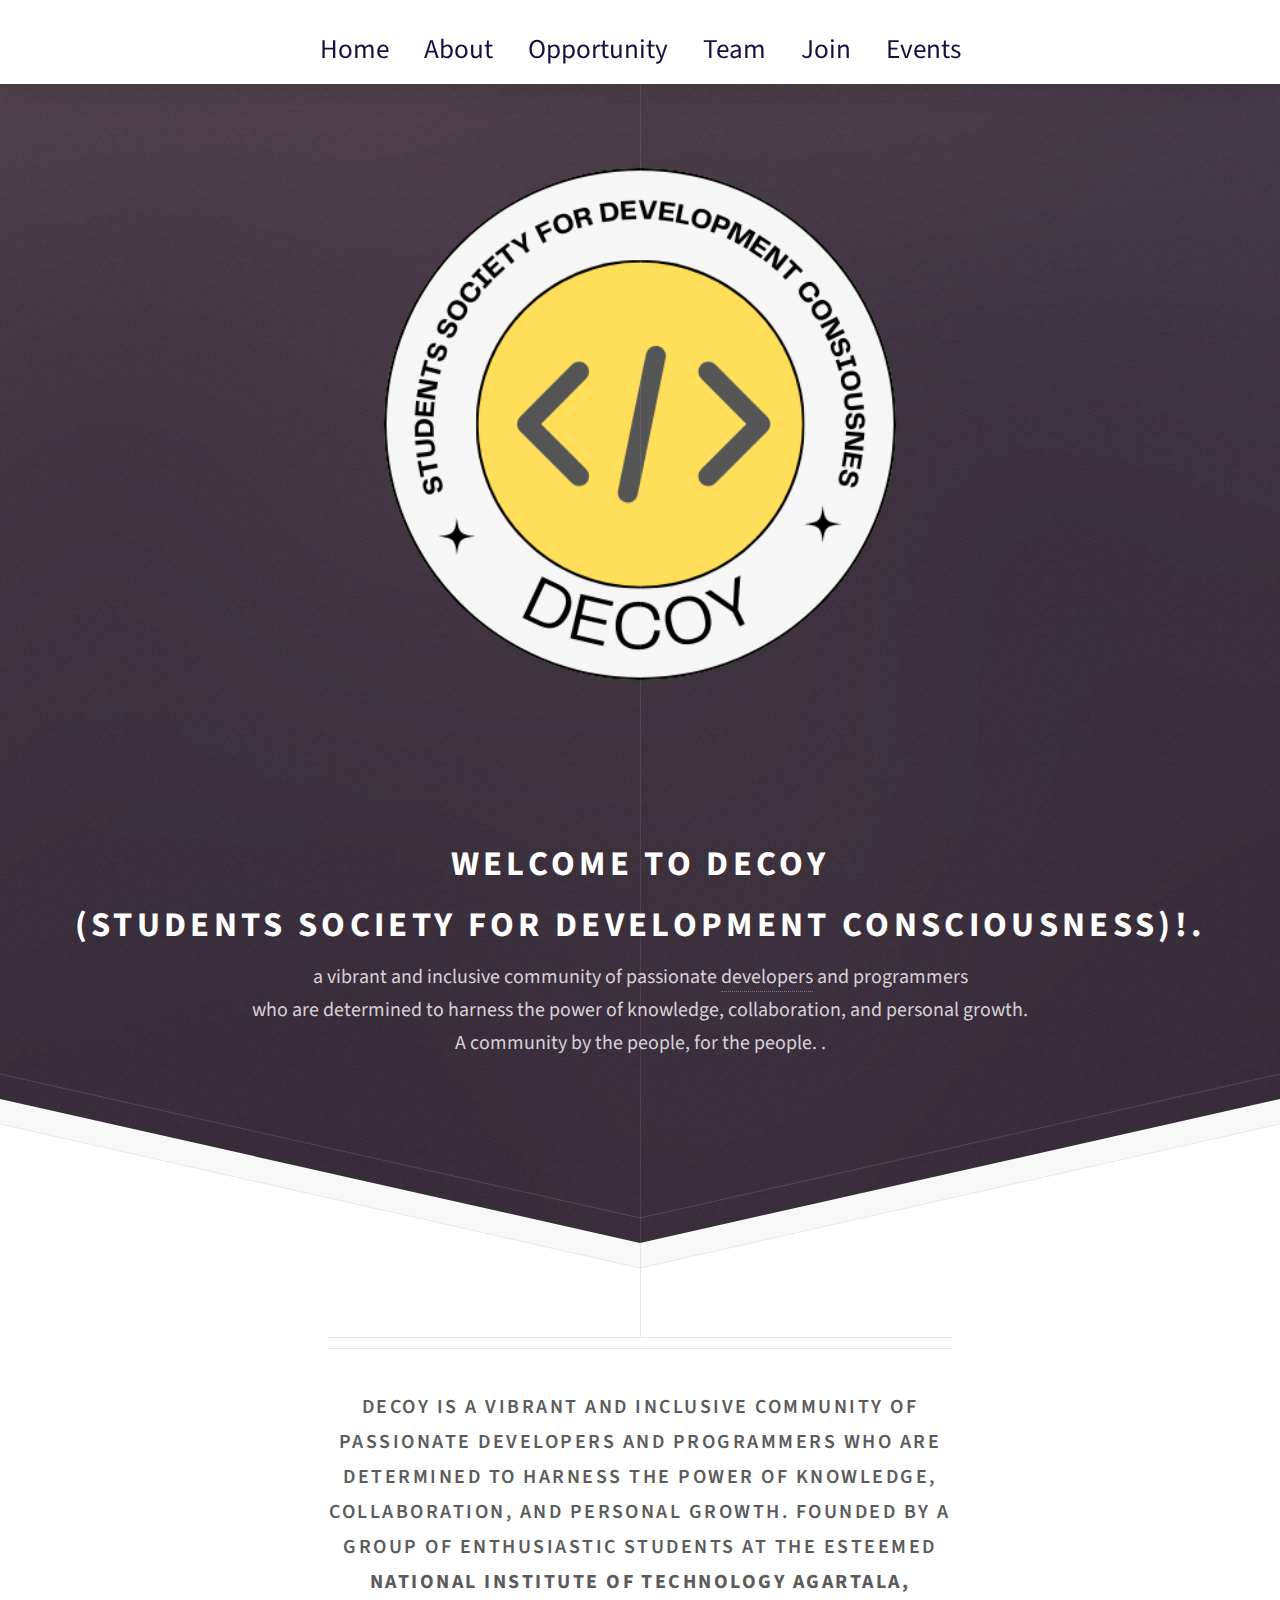
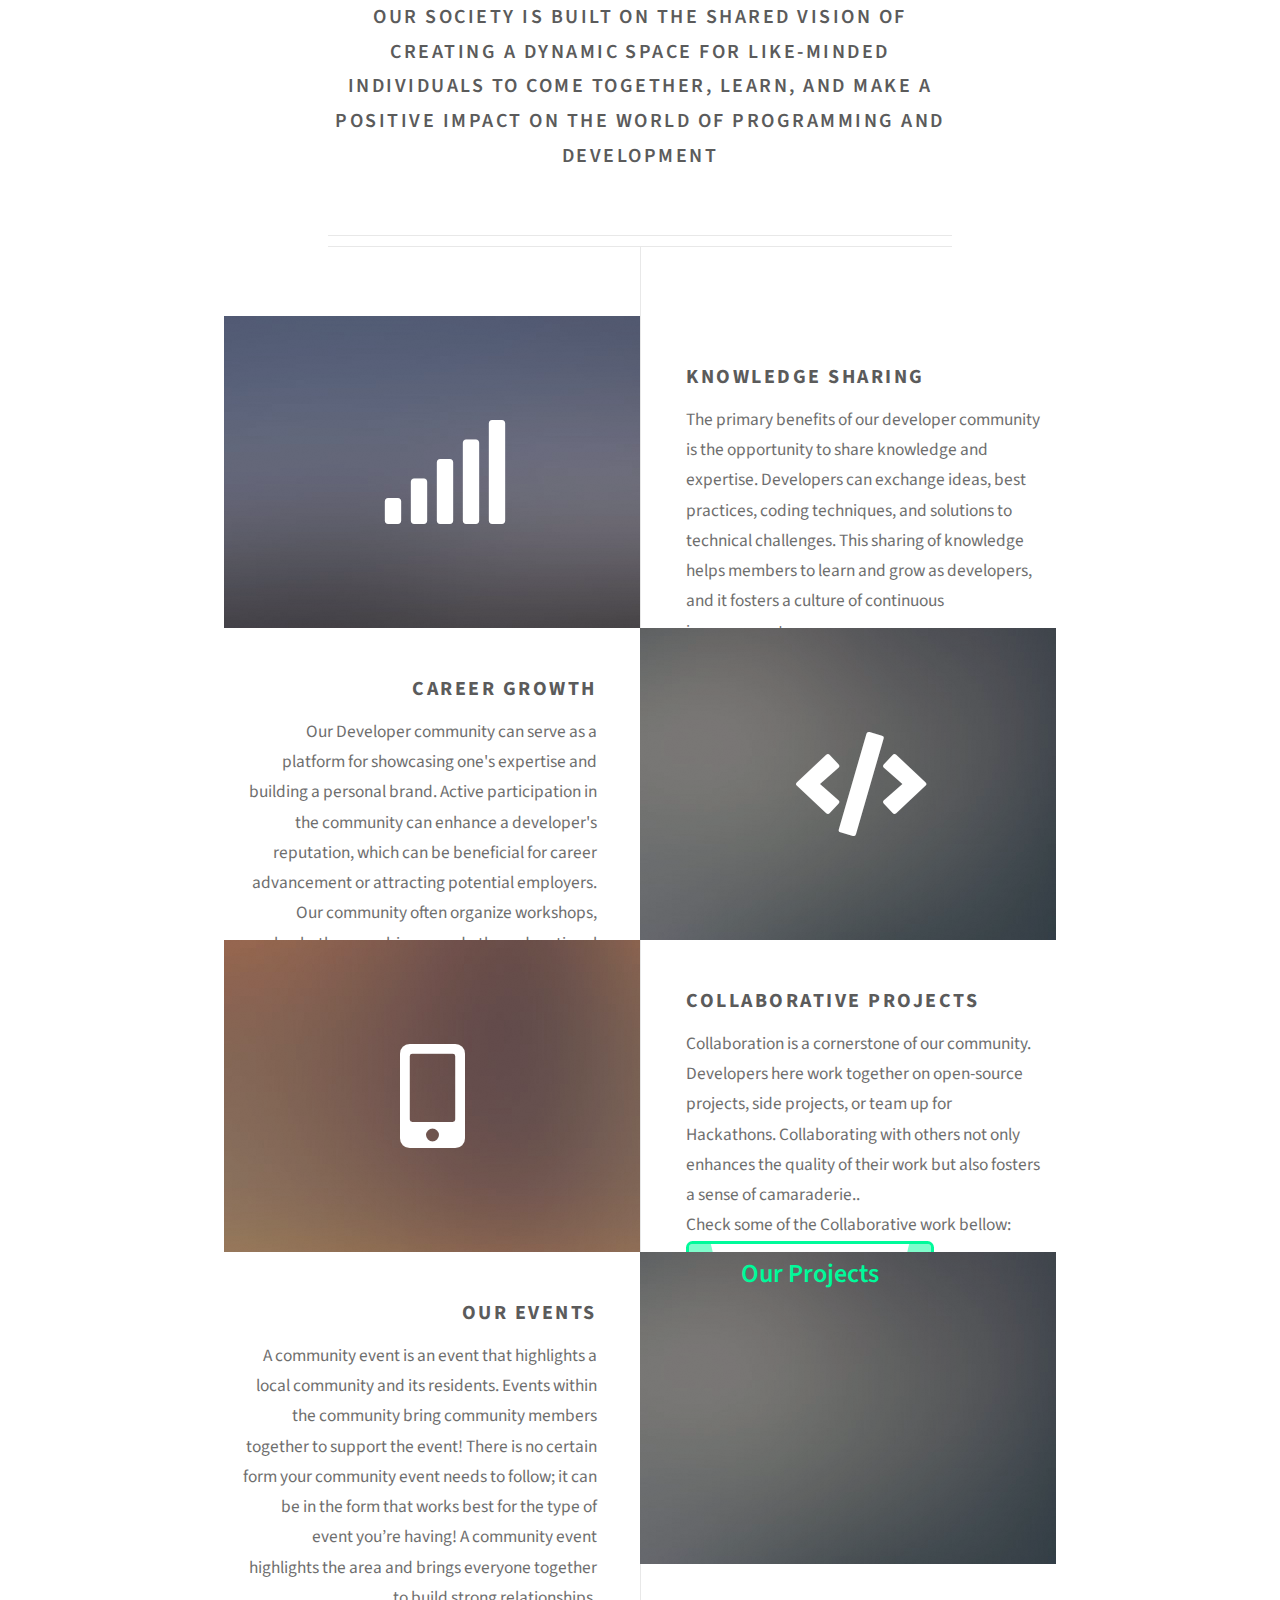
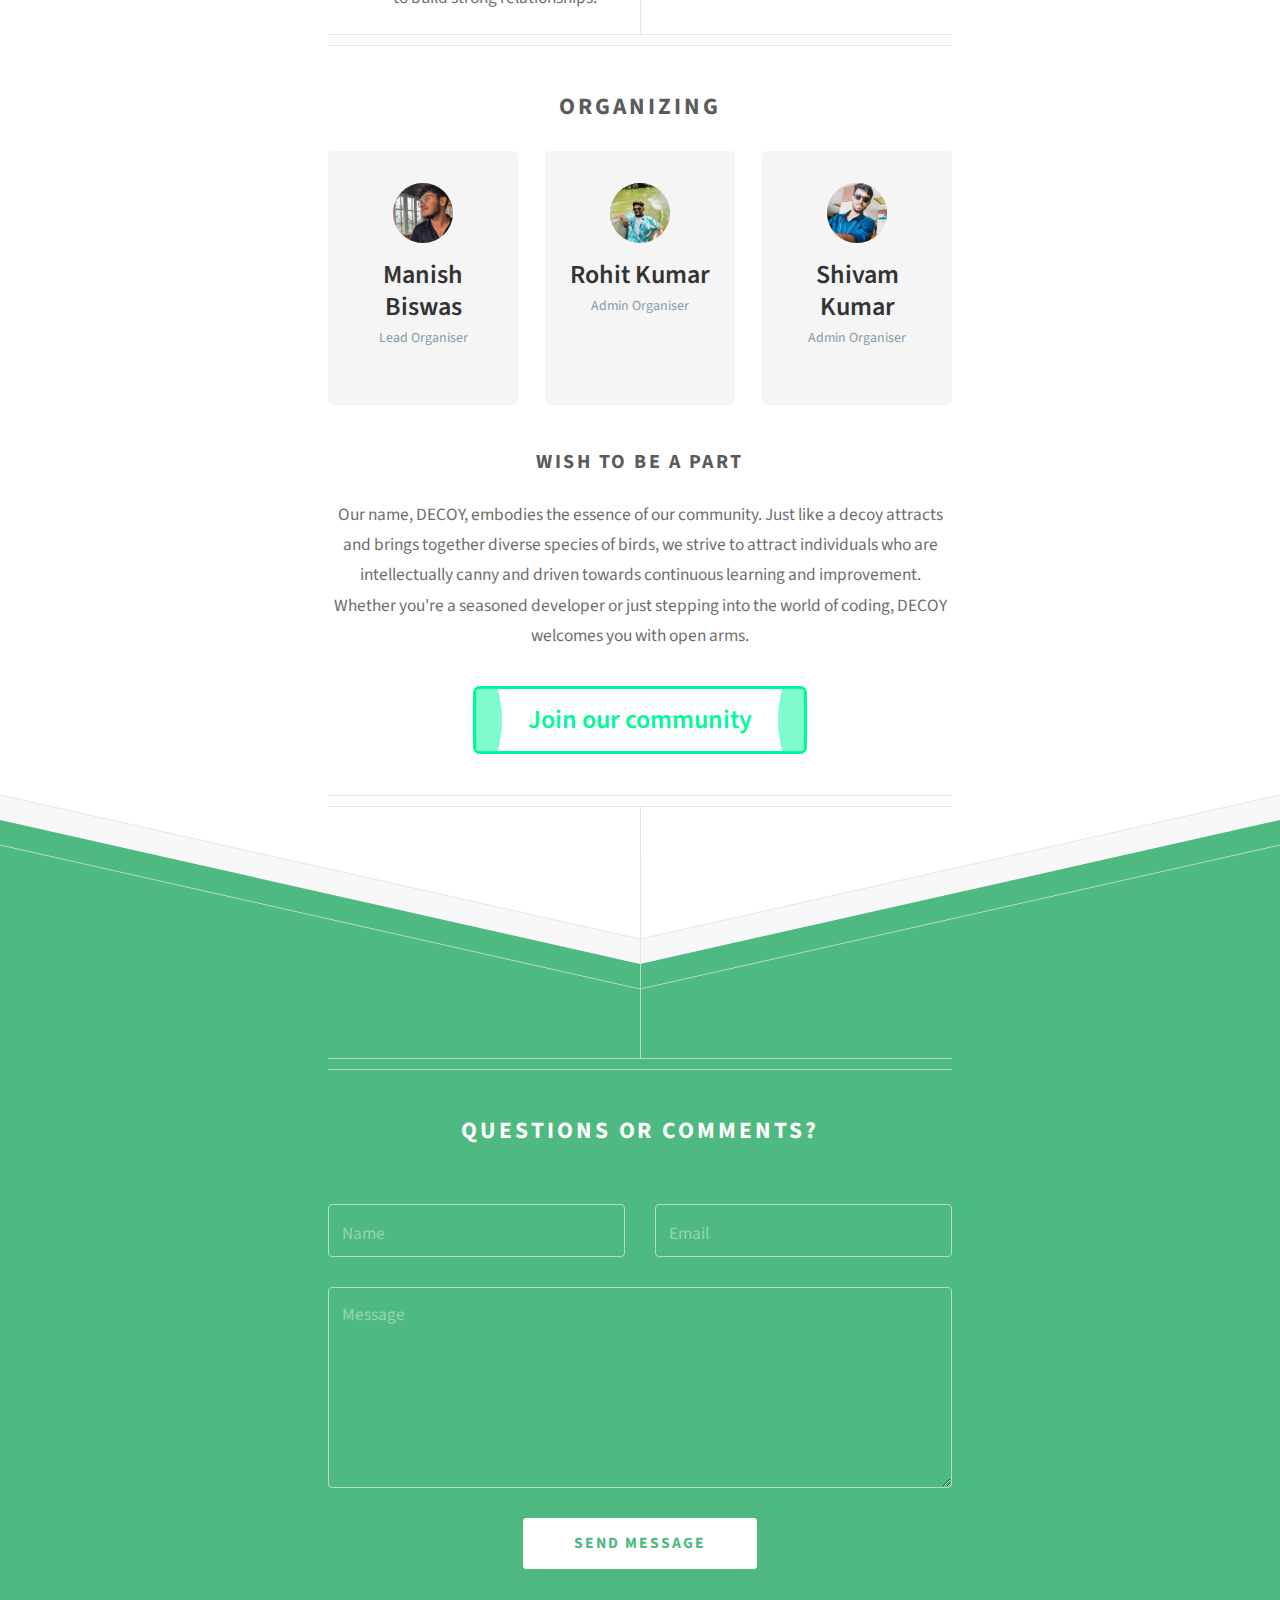
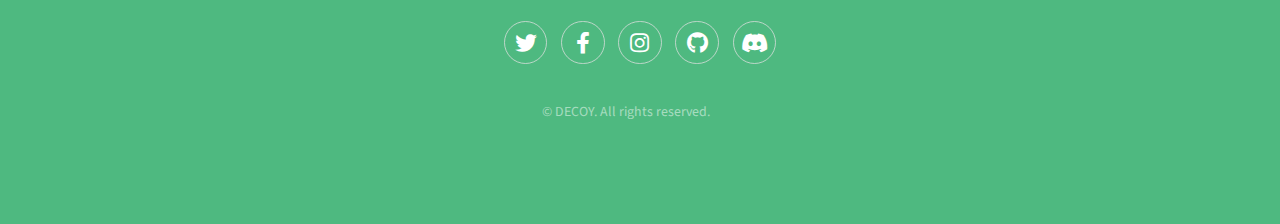
<file: index.html>
<!DOCTYPE HTML>
<html>
	<head>
		<meta name="google-site-verification" content="pLiqG5_jIjIGPJXiCn0xS_SpUnBni3CT_BzQmD6wVUg" />
		<title>Welcome to DECOY</title>
		<meta charset="utf-8" />
		<meta name="viewport" content="width=device-width, initial-scale=1, user-scalable=no" />
		<link rel="stylesheet" href="assets/css/main.css" />
	</head>
	<body class="is-preload">

		<!-- Header -->
			<div id="header">
				
				<div class="menubar">
					<div class="header">
						<a href="#">Home</a>
						<a href="#about">About</a>
						<a href="#opportunity">Opportunity</a>
						<a href="#team">Team</a>
						<a href="#join">Join</a>
						<a href="#Events">Events</a>
					</div>
					<div class="icons">
						<div class="fas fa-bars" id="menu-btn"></div>
					</div>
				</div>
				
				<img src="images/DE__5_-removebg-preview.png" class="center">
				<br>				<br>
				<br>
				

				<h1>Welcome to DECOY<br> (Students Society For Development Consciousness)!.</h1>
				<p> a vibrant and inclusive community of passionate <a href="https://en.wikipedia.org/wiki/Developer">developers</a> and programmers <br> who are determined to harness the power of knowledge, collaboration, and personal growth.<br> A community by the people, for the people.
				.</p>
			</div>

			<div id="main">

				<header class="major container medium" id="about">
					<h3><strong>DECOY is a vibrant and inclusive community of passionate developers and programmers who are determined to harness the power of knowledge, collaboration, and personal growth. Founded by a group of enthusiastic students at the esteemed <br></strong>National Institute of Technology Agartala,<strong><br> our society is built on the shared vision of creating a dynamic space for like-minded individuals to come together, learn, and make a positive impact on the world of programming and development</strong></h3>
				</header>

				<div class="box alt container">
					<section class="feature left">
						<a href="#" class="image icon solid fa-signal"><img src="images/pic01.jpg" alt="" /></a>
						<div class="content" id="opportunity">
							<h3>Knowledge Sharing</h3>
							<p>The primary benefits of our developer community is the opportunity to share knowledge and expertise. Developers can exchange ideas, best practices, coding techniques, and solutions to technical challenges. This sharing of knowledge helps members to learn and grow as developers, and it fosters a culture of continuous improvement..</p>
						</div>
					</section>
					<section class="feature right">
						<a href="#" class="image icon solid fa-code"><img src="images/pic02.jpg" alt="" /></a>
						<div class="content">
							<h3>Career Growth</h3>
							<p>Our Developer community can serve as a platform for showcasing one's expertise and building a personal brand. Active participation in the community can enhance a developer's reputation, which can be beneficial for career advancement or attracting potential employers.
								Our community often organize workshops, hackathons, webinars, and other educational events that provide valuable learning opportunities. Members can learn new programming languages, frameworks, tools, and stay up-to-date with the latest trends in the industry.
							</p>
						</div>
					</section>
					<section class="feature left">
						<a href="#" class="image icon solid fa-mobile-alt"><img src="images/pic03.jpg" alt="" /></a>
						<div class="content">
							<h3>Collaborative Projects</h3>
							<p>Collaboration is a cornerstone of our community. Developers here work together on open-source projects, side projects, or team up for Hackathons. Collaborating with others not only enhances the quality of their work but also fosters a sense of camaraderie..<br> Check some of the Collaborative work bellow: <button class="button">
								<p>Our Projects</p>
							  </button></p>
						</div>
					</section>
					<section class="feature right">
						<a href="#" class="image icon solid fa-events-alt"><img src="images/pic02.jpg" alt="" /></a>
						<div class="content" id="Events">
							<h3>Our Events</h3>
							<p>A community event is an event that highlights a local community and its residents. Events within the community bring community members together to support the event! There is no certain form your community event needs to follow; it can be in the form that works best for the type of event you’re having! A community event highlights the area and brings everyone together to build strong relationships. 
							</p>
						</div>
					</section>
				</div>

				<footer class="major container medium" id="team">
					<h2>Organizing</h2>
					<section class="card-boss">
						<div class="card">
							<div class="card-info">
							<div class="card-avatar">
								<img class="avatar" src="images\WhatsApp Image 2023-08-08 at 15.48.03.jpg" alt="manish" width="60px">
							</div>
							<div class="card-title">Manish Biswas</div>
							<div class="card-subtitle">Lead Organiser</div>
							</div>
							<ul class="card-social">
								<li class="card-social__item">
									<a href="https://github.com/manish011003" aria-label="Homepage" class="footer-octicon" title="GitHub" target="_blank">
								<svg viewBox="0 0 24 24" xmlns="http://www.w3.org/2000/svg">
									<path d="M9 19c-4.3 1.4 -4.3 -2.5 -6 -3m12 5v-3.5c0 -1 .1 -1.4 -.5 -2c2.8 -.3 5.5 -1.4 5.5 -6a4.6 4.6 0 0 0 -1.3 -3.2a4.2 4.2 0 0 0 -.1 -3.2s-1.1 -.3 -3.5 1.3a12.3 12.3 0 0 0 -6.2 0c-2.4 -1.6 -3.5 -1.3 -3.5 -1.3a4.2 4.2 0 0 0 -.1 3.2a4.6 4.6 0 0 0 -1.3 3.2c0 4.6 2.7 5.7 5.5 6c-.6 .6 -.6 1.2 -.5 2v3.5" ></path> 
								</svg></a>
								</li>
								  <li class="card-social__item">
									<a href="https://twitter.com/Mr_D_DROID?t=TaokpHsMS05VkPognaAWDQ&s=08 " aria-label="Homepage" class="footer-octicon" title="Twitter" target="_blank">
								  <svg viewBox="0 0 24 24" xmlns="http://www.w3.org/2000/svg">
								  <path d="M20.875 7.5v.563c0 3.28-1.18 6.257-3.54 8.93C14.978 19.663 11.845 21 7.938 21c-2.5 0-4.812-.687-6.937-2.063.5.063.86.094 1.078.094 2.094 0 3.969-.656 5.625-1.968a4.563 4.563 0 0 1-2.625-.915 4.294 4.294 0 0 1-1.594-2.226c.375.062.657.094.844.094.313 0 .719-.063 1.219-.188-1.031-.219-1.899-.742-2.602-1.57a4.32 4.32 0 0 1-1.054-2.883c.687.328 1.375.516 2.062.516C2.61 9.016 1.938 7.75 1.938 6.094c0-.782.203-1.531.609-2.25 2.406 2.969 5.515 4.547 9.328 4.734-.063-.219-.094-.562-.094-1.031 0-1.281.438-2.36 1.313-3.234C13.969 3.437 15.047 3 16.328 3s2.375.484 3.281 1.453c.938-.156 1.907-.531 2.907-1.125-.313 1.094-.985 1.938-2.016 2.531.969-.093 1.844-.328 2.625-.703-.563.875-1.312 1.656-2.25 2.344z"></path>
								</svg></a>
							</li>
								<li class="card-social__item">
									<a href="https://www.linkedin.com/in/manish-biswas-a6644922b" aria-label="Homepage" class="footer-octicon" title="linkedin" target="_blank">
								  <svg viewBox="0 0 24 24" xmlns="http://www.w3.org/2000/svg">
								<path d="M19.547 3c.406 0 .75.133 1.031.398.281.266.422.602.422 1.008v15.047c0 .406-.14.766-.422 1.078a1.335 1.335 0 0 1-1.031.469h-15c-.406 0-.766-.156-1.078-.469C3.156 20.22 3 19.86 3 19.453V4.406c0-.406.148-.742.445-1.008C3.742 3.133 4.11 3 4.547 3h15zM8.578 18V9.984H6V18h2.578zM7.36 8.766c.407 0 .743-.133 1.008-.399a1.31 1.31 0 0 0 .399-.96c0-.407-.125-.743-.375-1.009C8.14 6.133 7.813 6 7.406 6c-.406 0-.742.133-1.008.398C6.133 6.664 6 7 6 7.406c0 .375.125.696.375.961.25.266.578.399.984.399zM18 18v-4.688c0-1.156-.273-2.03-.82-2.624-.547-.594-1.258-.891-2.133-.891-.938 0-1.719.437-2.344 1.312V9.984h-2.578V18h2.578v-4.547c0-.312.031-.531.094-.656.25-.625.687-.938 1.312-.938.875 0 1.313.578 1.313 1.735V18H18z"></path>
								  </svg></a>
								</li>
								  </ul>
						</div>
						<div class="card">
							<div class="card-info">
							<div class="card-avatar"><img class="avatar" src="images\343121313_614593417394471_73935370480778705_n (1).jpg" alt="rohit" width="60px"></div>
							<div class="card-title">Rohit Kumar</div>
							<div class="card-subtitle">Admin Organiser</div>
							</div>
							<ul class="card-social">
							<li class="card-social__item">
								<a href="https://github.com/Rohitkumar367" aria-label="Homepage" class="footer-octicon" title="GitHub" target="_blank">
							<svg viewBox="0 0 24 24" xmlns="http://www.w3.org/2000/svg">
								<path d="M9 19c-4.3 1.4 -4.3 -2.5 -6 -3m12 5v-3.5c0 -1 .1 -1.4 -.5 -2c2.8 -.3 5.5 -1.4 5.5 -6a4.6 4.6 0 0 0 -1.3 -3.2a4.2 4.2 0 0 0 -.1 -3.2s-1.1 -.3 -3.5 1.3a12.3 12.3 0 0 0 -6.2 0c-2.4 -1.6 -3.5 -1.3 -3.5 -1.3a4.2 4.2 0 0 0 -.1 3.2a4.6 4.6 0 0 0 -1.3 3.2c0 4.6 2.7 5.7 5.5 6c-.6 .6 -.6 1.2 -.5 2v3.5" ></path> 
							</svg></a>
							</li>
						  	<li class="card-social__item">
								<a href="https://twitter.com/Mr_D_DROID?t=TaokpHsMS05VkPognaAWDQ&s=08 " aria-label="Homepage" class="footer-octicon" title="Twitter" target="_blank">
						  	<svg viewBox="0 0 24 24" xmlns="http://www.w3.org/2000/svg">
						  	<path d="M20.875 7.5v.563c0 3.28-1.18 6.257-3.54 8.93C14.978 19.663 11.845 21 7.938 21c-2.5 0-4.812-.687-6.937-2.063.5.063.86.094 1.078.094 2.094 0 3.969-.656 5.625-1.968a4.563 4.563 0 0 1-2.625-.915 4.294 4.294 0 0 1-1.594-2.226c.375.062.657.094.844.094.313 0 .719-.063 1.219-.188-1.031-.219-1.899-.742-2.602-1.57a4.32 4.32 0 0 1-1.054-2.883c.687.328 1.375.516 2.062.516C2.61 9.016 1.938 7.75 1.938 6.094c0-.782.203-1.531.609-2.25 2.406 2.969 5.515 4.547 9.328 4.734-.063-.219-.094-.562-.094-1.031 0-1.281.438-2.36 1.313-3.234C13.969 3.437 15.047 3 16.328 3s2.375.484 3.281 1.453c.938-.156 1.907-.531 2.907-1.125-.313 1.094-.985 1.938-2.016 2.531.969-.093 1.844-.328 2.625-.703-.563.875-1.312 1.656-2.25 2.344z"></path>
							</svg></a>
						</li>
							<li class="card-social__item">
								<a href="https://www.linkedin.com/in/rohit-kumar-b3a1b2252" aria-label="Homepage" class="footer-octicon" title="linkedin" target="_blank">
						  	<svg viewBox="0 0 24 24" xmlns="http://www.w3.org/2000/svg">
							<path d="M19.547 3c.406 0 .75.133 1.031.398.281.266.422.602.422 1.008v15.047c0 .406-.14.766-.422 1.078a1.335 1.335 0 0 1-1.031.469h-15c-.406 0-.766-.156-1.078-.469C3.156 20.22 3 19.86 3 19.453V4.406c0-.406.148-.742.445-1.008C3.742 3.133 4.11 3 4.547 3h15zM8.578 18V9.984H6V18h2.578zM7.36 8.766c.407 0 .743-.133 1.008-.399a1.31 1.31 0 0 0 .399-.96c0-.407-.125-.743-.375-1.009C8.14 6.133 7.813 6 7.406 6c-.406 0-.742.133-1.008.398C6.133 6.664 6 7 6 7.406c0 .375.125.696.375.961.25.266.578.399.984.399zM18 18v-4.688c0-1.156-.273-2.03-.82-2.624-.547-.594-1.258-.891-2.133-.891-.938 0-1.719.437-2.344 1.312V9.984h-2.578V18h2.578v-4.547c0-.312.031-.531.094-.656.25-.625.687-.938 1.312-.938.875 0 1.313.578 1.313 1.735V18H18z"></path>
						  	</svg></a>
							</li>
					  		</ul>
						</div>
						<div class="card">
							<div class="card-info">
							<div class="card-avatar">
								<img class="avatar" src="images\WhatsApp Image 2023-08-08 at 17.39.13.jpg" alt="shivam" width="60px">
							</div>
							<div class="card-title">Shivam Kumar</div>
							<div class="card-subtitle">Admin Organiser </div>
							</div>
							<ul class="card-social">
								<li class="card-social__item">
									<a href="https://github.com/shivaaa7" aria-label="Homepage" class="footer-octicon" title="GitHub" target="_blank">
								<svg viewBox="0 0 24 24" xmlns="http://www.w3.org/2000/svg">
									<path d="M9 19c-4.3 1.4 -4.3 -2.5 -6 -3m12 5v-3.5c0 -1 .1 -1.4 -.5 -2c2.8 -.3 5.5 -1.4 5.5 -6a4.6 4.6 0 0 0 -1.3 -3.2a4.2 4.2 0 0 0 -.1 -3.2s-1.1 -.3 -3.5 1.3a12.3 12.3 0 0 0 -6.2 0c-2.4 -1.6 -3.5 -1.3 -3.5 -1.3a4.2 4.2 0 0 0 -.1 3.2a4.6 4.6 0 0 0 -1.3 3.2c0 4.6 2.7 5.7 5.5 6c-.6 .6 -.6 1.2 -.5 2v3.5" ></path> 
								</svg></a>
								</li>
								  <li class="card-social__item">
									<a href=" https://twitter.com/ShivamK92789045?t=uMoA4XUqmX516StplR2KUA&s=08 " aria-label="Homepage" class="footer-octicon" title="Twitter" target="_blank">
								  <svg viewBox="0 0 24 24" xmlns="http://www.w3.org/2000/svg">
								  <path d="M20.875 7.5v.563c0 3.28-1.18 6.257-3.54 8.93C14.978 19.663 11.845 21 7.938 21c-2.5 0-4.812-.687-6.937-2.063.5.063.86.094 1.078.094 2.094 0 3.969-.656 5.625-1.968a4.563 4.563 0 0 1-2.625-.915 4.294 4.294 0 0 1-1.594-2.226c.375.062.657.094.844.094.313 0 .719-.063 1.219-.188-1.031-.219-1.899-.742-2.602-1.57a4.32 4.32 0 0 1-1.054-2.883c.687.328 1.375.516 2.062.516C2.61 9.016 1.938 7.75 1.938 6.094c0-.782.203-1.531.609-2.25 2.406 2.969 5.515 4.547 9.328 4.734-.063-.219-.094-.562-.094-1.031 0-1.281.438-2.36 1.313-3.234C13.969 3.437 15.047 3 16.328 3s2.375.484 3.281 1.453c.938-.156 1.907-.531 2.907-1.125-.313 1.094-.985 1.938-2.016 2.531.969-.093 1.844-.328 2.625-.703-.563.875-1.312 1.656-2.25 2.344z"></path>
								</svg></a>
							</li>
								<li class="card-social__item">
									<a href="https://www.linkedin.com/in/shivam-kumar-2a6958256" aria-label="Homepage" class="footer-octicon" title="linkedin" target="_blank">
								  <svg viewBox="0 0 24 24" xmlns="http://www.w3.org/2000/svg">
								<path d="M19.547 3c.406 0 .75.133 1.031.398.281.266.422.602.422 1.008v15.047c0 .406-.14.766-.422 1.078a1.335 1.335 0 0 1-1.031.469h-15c-.406 0-.766-.156-1.078-.469C3.156 20.22 3 19.86 3 19.453V4.406c0-.406.148-.742.445-1.008C3.742 3.133 4.11 3 4.547 3h15zM8.578 18V9.984H6V18h2.578zM7.36 8.766c.407 0 .743-.133 1.008-.399a1.31 1.31 0 0 0 .399-.96c0-.407-.125-.743-.375-1.009C8.14 6.133 7.813 6 7.406 6c-.406 0-.742.133-1.008.398C6.133 6.664 6 7 6 7.406c0 .375.125.696.375.961.25.266.578.399.984.399zM18 18v-4.688c0-1.156-.273-2.03-.82-2.624-.547-.594-1.258-.891-2.133-.891-.938 0-1.719.437-2.344 1.312V9.984h-2.578V18h2.578v-4.547c0-.312.031-.531.094-.656.25-.625.687-.938 1.312-.938.875 0 1.313.578 1.313 1.735V18H18z"></path>
								  </svg></a>
								</li>
								  </ul>
						</div>
					</section>
					
					<h3 id="join">Wish To Be a Part</h3>
					<p>Our name, DECOY, embodies the essence of our community. Just like a decoy attracts and brings together diverse species of birds, we strive to attract individuals who are intellectually canny and driven towards continuous learning and improvement. Whether you're a seasoned developer or just stepping into the world of coding, DECOY welcomes you with open arms.</p>
					<ul class="actions special">
						<a href="https://docs.google.com/forms/d/e/1FAIpQLSf2U0NR0TBvgWhZULjBAJCKay2f_rL2U7FxNL49dyRNnKEUZg/viewform?usp=sf_link" class="button">Join our community</a>
					</ul>
				</footer>

			</div>

		<!-- Footer -->
			<div id="footer">
				<div class="container medium">

					<header class="major last">
						<h2>Questions or comments?</h2>
					</header>

					<p></p>

					<form method="post" action="#">
						<div class="row">
							<div class="col-6 col-12-mobilep">
								<input type="text" name="name" placeholder="Name" />
							</div>
							<div class="col-6 col-12-mobilep">
								<input type="email" name="email" placeholder="Email" />
							</div>
							<div class="col-12">
								<textarea name="message" placeholder="Message" rows="6"></textarea>
							</div>
							<div class="col-12">
								<ul class="actions special">
									<li><input type="submit" value="Send Message" /></li>
								</ul>
							</div>
						</div>
					</form>

					<ul class="icons">
						<li><a href="https://twitter.com/DECOY7254059198" class="icon brands fa-twitter" target="_blank"><span class="label">Twitter</span></a></li>
						<li><a href="https://facebook.com" class="icon brands fa-facebook-f" target="_blank"><span class="label">Facebook</span></a></li>
						<li><a href="https://instagram.com/decoy_innovate_for_good/?hl=en" class="icon brands fa-instagram" target="_blank"><span class="label">Instagram</span></a></li>
						<li><a href="https://github.com/DECOY-community" class="icon brands fa-github" target="_blank"><span class="label">Github</span></a></li>
						<li><a href="https://discord.gg/sqFMpAZR" class="icon brands fa-discord" target="_blank"><span class="label">discord</span></a></li>
					</ul>

					<ul class="copyright">
						<li>&copy; DECOY. All rights reserved.</li><li></li>
					</ul>

				</div>
			</div>

		<!-- Scripts -->
			<script src="assets/js/jquery.min.js"></script>
			<script src="assets/js/browser.min.js"></script>
			<script src="assets/js/breakpoints.min.js"></script>
			<script src="assets/js/util.js"></script>
			<script src="assets/js/main.js"></script>

	</body>
</html>
</file>
<file: assets/css/main.css>
@import url("fontawesome-all.min.css");
@import url("https://fonts.googleapis.com/css?family=Source+Sans+Pro:300,300italic,400,400italic,600,600italic,700,700italic");


html, body, div, span, applet, object,
iframe, h1, h2, h3, h4, h5, h6, p, blockquote,
pre, a, abbr, acronym, address, big, cite,
code, del, dfn, em, img, ins, kbd, q, s, samp,
small, strike, strong, sub, sup, tt, var, b,
u, i, center, dl, dt, dd, ol, ul, li, fieldset,
form, label, legend, table, caption, tbody,
tfoot, thead, tr, th, td, article, aside,
canvas, details, embed, figure, figcaption,
footer, header, hgroup, menu, nav, output, ruby,
section, summary, time, mark, audio, video {
	margin: 0;
	padding: 0;
	border: 0;
	font-size: 100%;
	font: inherit;
	vertical-align: baseline;}

article, aside, details, figcaption, figure,
footer, header, hgroup, menu, nav, section {
	display: block;}

body {
	line-height: 1;
}

ol, ul {
	list-style: none;
}

blockquote, q {
	quotes: none;
}

	blockquote:before, blockquote:after, q:before, q:after {
		content: '';
		content: none;
	}

table {
	border-collapse: collapse;
	border-spacing: 0;
}

body {
	-webkit-text-size-adjust: none;
}

mark {
	background-color: transparent;
	color: inherit;
}

input::-moz-focus-inner {
	border: 0;
	padding: 0;
}

input, select, textarea {
	-moz-appearance: none;
	-webkit-appearance: none;
	-ms-appearance: none;
	appearance: none;
}

:root{
    --black: #130f40;
    --box-shadow: 0 0.5rem 1.5rem rgba(0,0,0,.1);
    --border: .2rem solid rgba(0,0,0,.1);
	--green: rgb(124, 215, 124);
}

/* Basic */

	html {
		box-sizing: border-box;
		scroll-behavior: smooth;
		scroll-padding-top: 5rem;
	}

	*, *:before, *:after {
		box-sizing: inherit;
	}

	html, body {
		height: 100%;
	}

	body {
		background: #ffffff;
	}

		body.is-preload *, body.is-preload *:before, body.is-preload *:after {
			-moz-animation: none !important;
			-webkit-animation: none !important;
			-ms-animation: none !important;
			animation: none !important;
			-moz-transition: none !important;
			-webkit-transition: none !important;
			-ms-transition: none !important;
			transition: none !important;
		}

	body, input, select, textarea {
		color: #6e6e6e;
		font-family: 'Source Sans Pro', sans-serif;
		font-size: 16pt;
		font-weight: 400;
		line-height: 1.75em;
	}

	a {
		-moz-transition: color 0.2s ease-in-out, border-bottom-color 0.2s ease-in-out;
		-webkit-transition: color 0.2s ease-in-out, border-bottom-color 0.2s ease-in-out;
		-ms-transition: color 0.2s ease-in-out, border-bottom-color 0.2s ease-in-out;
		transition: color 0.2s ease-in-out, border-bottom-color 0.2s ease-in-out;
		border-bottom: dotted 1px;
		color: #4eb980;
		text-decoration: none;
	}

		a:hover {
			border-bottom-color: transparent;
		}

	strong, b {
		font-weight: 600;
		color: #5b5b5b;
	}

	em, i {
		font-style: italic;
	}

	p, ul, ol, dl, table, blockquote, form {
		margin: 0 0 2em 0;
	}

	h1, h2, h3, h4, h5, h6 {
		color: #5b5b5b;
		font-weight: 700;
		letter-spacing: 0.125em;
		line-height: 1.75em;
		margin-bottom: 1em;
		text-transform: uppercase;
		text-align: center;
	}

		h1 a, h2 a, h3 a, h4 a, h5 a, h6 a {
			color: inherit;
			text-decoration: none;
		}

	h2 {
		font-size: 1.75em;
	}

	h3 {
		font-size: 1.5em;
	}

	sub {
		font-size: 0.8em;
		position: relative;
		top: 0.5em;
	}

	sup {
		font-size: 0.8em;
		position: relative;
		top: -0.5em;
	}

	hr {
		border: 0;
		border-top: solid 1px rgba(224, 224, 224, 0.75);
		margin-bottom: 1.5em;
	}

	blockquote {
		border-left: solid 0.5em rgba(224, 224, 224, 0.75);
		font-style: italic;
		padding: 1em 0 1em 2em;
	}

/* menubar starts */
#header .menubar{
	display: flex;
	align-items: center;
	background-color: white;
	top: -5%;
	padding-top: 5rem;
	padding-bottom: 1rem;
	position: fixed;
	width: 100%;
	z-index: 1000;
	box-shadow: var(--box-shadow);
}

#header .menubar .header{
	width: 100%;
	transition: all 0.2s linear;
}

#header .menubar .header.active{
	left: 0;
}

#header .menubar .header a{
	margin: 0 1rem;
	font-size: 1.7rem;
	color: var(--black);
}

#header .menubar .header a:hover{
	color: var(--green);
}

#header .menubar .icons div{
	color: var(--black);
	font-size: 2rem;
	transition: all 0.2s ease;
	cursor: pointer;
}

#header .menubar .icons{
	display: none;
}

#header .menubar .icons div:hover{
	color: var(--green);
}

@media screen and (max-width: 740px){

	#header .menubar{
		top: -8%;
	}

	#header .menubar .icons{
		display: block;
		margin-left: 1rem;
	}

	#header .menubar .header{
		box-shadow: var(--box-shadow);
		border-radius: 5px;
		text-align: left;
		width: 25%;
		background-color: #fff;
		position: absolute;
		top: 110%;
		left: -50%;
	}

	#header .menubar .header a{
		margin: 1rem .5rem;
		display: block;
		font-size: 1.5rem;
	}
}

@media screen and (max-width: 540px){
	 #header .menubar{
		left: 0;
	 }

	#header .menubar .header a{
		margin: .5rem .25rem;
		font-size: 1rem;
	}
}

@media screen and (max-width: 400px){
	 #header .menubar{
		left: 0;
		padding-bottom: .2rem;
	 }

	#header .menubar .header a{
		margin: .5rem .25rem;
		font-size: 1rem;
	}
}

@media screen and (max-width: 350px){
	 #header .menubar{
		left: 0;
		padding-bottom: .2rem;
	 }

	#header .menubar .header a{
		margin: .5rem .25rem;
		font-size: .7rem;
		margin: 0 .5rem;
	}
}
/* menubar ends */



/* Container */

	.container {
		margin: 0 auto;
		max-width: 100%;
		width: auto;
	}

		.container.medium {
			width: 38.25em;
		}

		@media screen and (max-width: 1280px) {

			.container {
				width: 48em;
			}

				.container.medium {
					width: 36em;
				}

		}

		@media screen and (max-width: 980px) {

			.container {
				width: 95%;
			}

				.container.medium {
					width: 71.25%;
				}

		}

		@media screen and (max-width: 840px) {

			.container {
				width: 95% !important;
			}

		}

		@media screen and (max-width: 736px) {

			.container {
				width: 90% !important;
			}

		}

		@media screen and (max-width: 480px) {

			.container {
				width: 100% !important;
			}

		}

/* Row */

	.row {
		display: flex;
		flex-wrap: wrap;
		box-sizing: border-box;
		align-items: stretch;
	}

		.row > * {
			box-sizing: border-box;
		}

		.row.gtr-uniform > * > :last-child {
			margin-bottom: 0;
		}

		.row.aln-left {
			justify-content: flex-start;
		}

		.row.aln-center {
			justify-content: center;
		}

		.row.aln-right {
			justify-content: flex-end;
		}

		.row.aln-top {
			align-items: flex-start;
		}

		.row.aln-middle {
			align-items: center;
		}

		.row.aln-bottom {
			align-items: flex-end;
		}

		.row > .imp {
			order: -1;
		}

		.row > .col-1 {
			width: 8.33333%;
		}

		.row > .off-1 {
			margin-left: 8.33333%;
		}

		.row > .col-2 {
			width: 16.66667%;
		}

		.row > .off-2 {
			margin-left: 16.66667%;
		}

		.row > .col-3 {
			width: 25%;
		}

		.row > .off-3 {
			margin-left: 25%;
		}

		.row > .col-4 {
			width: 33.33333%;
		}

		.row > .off-4 {
			margin-left: 33.33333%;
		}

		.row > .col-5 {
			width: 41.66667%;
		}

		.row > .off-5 {
			margin-left: 41.66667%;
		}

		.row > .col-6 {
			width: 50%;
		}

		.row > .off-6 {
			margin-left: 50%;
		}

		.row > .col-7 {
			width: 58.33333%;
		}

		.row > .off-7 {
			margin-left: 58.33333%;
		}

		.row > .col-8 {
			width: 66.66667%;
		}

		.row > .off-8 {
			margin-left: 66.66667%;
		}

		.row > .col-9 {
			width: 75%;
		}

		.row > .off-9 {
			margin-left: 75%;
		}

		.row > .col-10 {
			width: 83.33333%;
		}

		.row > .off-10 {
			margin-left: 83.33333%;
		}

		.row > .col-11 {
			width: 91.66667%;
		}

		.row > .off-11 {
			margin-left: 91.66667%;
		}

		.row > .col-12 {
			width: 100%;
		}

		.row > .off-12 {
			margin-left: 100%;
		}

		.row.gtr-0 {
			margin-top: 0px;
			margin-left: 0px;
		}

			.row.gtr-0 > * {
				padding: 0px 0 0 0px;
			}

			.row.gtr-0.gtr-uniform {
				margin-top: 0px;
			}

				.row.gtr-0.gtr-uniform > * {
					padding-top: 0px;
				}

		.row.gtr-25 {
			margin-top: -7.5px;
			margin-left: -7.5px;
		}

			.row.gtr-25 > * {
				padding: 7.5px 0 0 7.5px;
			}

			.row.gtr-25.gtr-uniform {
				margin-top: -7.5px;
			}

				.row.gtr-25.gtr-uniform > * {
					padding-top: 7.5px;
				}

		.row.gtr-50 {
			margin-top: -15px;
			margin-left: -15px;
		}

			.row.gtr-50 > * {
				padding: 15px 0 0 15px;
			}

			.row.gtr-50.gtr-uniform {
				margin-top: -15px;
			}

				.row.gtr-50.gtr-uniform > * {
					padding-top: 15px;
				}

		.row {
			margin-top: -30px;
			margin-left: -30px;
		}

			.row > * {
				padding: 30px 0 0 30px;
			}

			.row.gtr-uniform {
				margin-top: -30px;
			}

				.row.gtr-uniform > * {
					padding-top: 30px;
				}

		.row.gtr-150 {
			margin-top: -45px;
			margin-left: -45px;
		}

			.row.gtr-150 > * {
				padding: 45px 0 0 45px;
			}

			.row.gtr-150.gtr-uniform {
				margin-top: -45px;
			}

				.row.gtr-150.gtr-uniform > * {
					padding-top: 45px;
				}

		.row.gtr-200 {
			margin-top: -60px;
			margin-left: -60px;
		}

			.row.gtr-200 > * {
				padding: 60px 0 0 60px;
			}

			.row.gtr-200.gtr-uniform {
				margin-top: -60px;
			}

				.row.gtr-200.gtr-uniform > * {
					padding-top: 60px;
				}

		@media screen and (max-width: 1680px) {

			.row {
				display: flex;
				flex-wrap: wrap;
				box-sizing: border-box;
				align-items: stretch;
			}

				.row > * {
					box-sizing: border-box;
				}

				.row.gtr-uniform > * > :last-child {
					margin-bottom: 0;
				}

				.row.aln-left {
					justify-content: flex-start;
				}

				.row.aln-center {
					justify-content: center;
				}

				.row.aln-right {
					justify-content: flex-end;
				}

				.row.aln-top {
					align-items: flex-start;
				}

				.row.aln-middle {
					align-items: center;
				}

				.row.aln-bottom {
					align-items: flex-end;
				}

				.row > .imp-wide {
					order: -1;
				}

				.row > .col-1-wide {
					width: 8.33333%;
				}

				.row > .off-1-wide {
					margin-left: 8.33333%;
				}

				.row > .col-2-wide {
					width: 16.66667%;
				}

				.row > .off-2-wide {
					margin-left: 16.66667%;
				}

				.row > .col-3-wide {
					width: 25%;
				}

				.row > .off-3-wide {
					margin-left: 25%;
				}

				.row > .col-4-wide {
					width: 33.33333%;
				}

				.row > .off-4-wide {
					margin-left: 33.33333%;
				}

				.row > .col-5-wide {
					width: 41.66667%;
				}

				.row > .off-5-wide {
					margin-left: 41.66667%;
				}

				.row > .col-6-wide {
					width: 50%;
				}

				.row > .off-6-wide {
					margin-left: 50%;
				}

				.row > .col-7-wide {
					width: 58.33333%;
				}

				.row > .off-7-wide {
					margin-left: 58.33333%;
				}

				.row > .col-8-wide {
					width: 66.66667%;
				}

				.row > .off-8-wide {
					margin-left: 66.66667%;
				}

				.row > .col-9-wide {
					width: 75%;
				}

				.row > .off-9-wide {
					margin-left: 75%;
				}

				.row > .col-10-wide {
					width: 83.33333%;
				}

				.row > .off-10-wide {
					margin-left: 83.33333%;
				}

				.row > .col-11-wide {
					width: 91.66667%;
				}

				.row > .off-11-wide {
					margin-left: 91.66667%;
				}

				.row > .col-12-wide {
					width: 100%;
				}

				.row > .off-12-wide {
					margin-left: 100%;
				}

				.row.gtr-0 {
					margin-top: 0px;
					margin-left: 0px;
				}

					.row.gtr-0 > * {
						padding: 0px 0 0 0px;
					}

					.row.gtr-0.gtr-uniform {
						margin-top: 0px;
					}

						.row.gtr-0.gtr-uniform > * {
							padding-top: 0px;
						}

				.row.gtr-25 {
					margin-top: -7.5px;
					margin-left: -7.5px;
				}

					.row.gtr-25 > * {
						padding: 7.5px 0 0 7.5px;
					}

					.row.gtr-25.gtr-uniform {
						margin-top: -7.5px;
					}

						.row.gtr-25.gtr-uniform > * {
							padding-top: 7.5px;
						}

				.row.gtr-50 {
					margin-top: -15px;
					margin-left: -15px;
				}

					.row.gtr-50 > * {
						padding: 15px 0 0 15px;
					}

					.row.gtr-50.gtr-uniform {
						margin-top: -15px;
					}

						.row.gtr-50.gtr-uniform > * {
							padding-top: 15px;
						}

				.row {
					margin-top: -30px;
					margin-left: -30px;
				}

					.row > * {
						padding: 30px 0 0 30px;
					}

					.row.gtr-uniform {
						margin-top: -30px;
					}

						.row.gtr-uniform > * {
							padding-top: 30px;
						}

				.row.gtr-150 {
					margin-top: -45px;
					margin-left: -45px;
				}

					.row.gtr-150 > * {
						padding: 45px 0 0 45px;
					}

					.row.gtr-150.gtr-uniform {
						margin-top: -45px;
					}

						.row.gtr-150.gtr-uniform > * {
							padding-top: 45px;
						}

				.row.gtr-200 {
					margin-top: -60px;
					margin-left: -60px;
				}

					.row.gtr-200 > * {
						padding: 60px 0 0 60px;
					}

					.row.gtr-200.gtr-uniform {
						margin-top: -60px;
					}

						.row.gtr-200.gtr-uniform > * {
							padding-top: 60px;
						}

		}

		@media screen and (max-width: 1280px) {

			.row {
				display: flex;
				flex-wrap: wrap;
				box-sizing: border-box;
				align-items: stretch;
			}

				.row > * {
					box-sizing: border-box;
				}

				.row.gtr-uniform > * > :last-child {
					margin-bottom: 0;
				}

				.row.aln-left {
					justify-content: flex-start;
				}

				.row.aln-center {
					justify-content: center;
				}

				.row.aln-right {
					justify-content: flex-end;
				}

				.row.aln-top {
					align-items: flex-start;
				}

				.row.aln-middle {
					align-items: center;
				}

				.row.aln-bottom {
					align-items: flex-end;
				}

				.row > .imp-normal {
					order: -1;
				}

				.row > .col-1-normal {
					width: 8.33333%;
				}

				.row > .off-1-normal {
					margin-left: 8.33333%;
				}

				.row > .col-2-normal {
					width: 16.66667%;
				}

				.row > .off-2-normal {
					margin-left: 16.66667%;
				}

				.row > .col-3-normal {
					width: 25%;
				}

				.row > .off-3-normal {
					margin-left: 25%;
				}

				.row > .col-4-normal {
					width: 33.33333%;
				}

				.row > .off-4-normal {
					margin-left: 33.33333%;
				}

				.row > .col-5-normal {
					width: 41.66667%;
				}

				.row > .off-5-normal {
					margin-left: 41.66667%;
				}

				.row > .col-6-normal {
					width: 50%;
				}

				.row > .off-6-normal {
					margin-left: 50%;
				}

				.row > .col-7-normal {
					width: 58.33333%;
				}

				.row > .off-7-normal {
					margin-left: 58.33333%;
				}

				.row > .col-8-normal {
					width: 66.66667%;
				}

				.row > .off-8-normal {
					margin-left: 66.66667%;
				}

				.row > .col-9-normal {
					width: 75%;
				}

				.row > .off-9-normal {
					margin-left: 75%;
				}

				.row > .col-10-normal {
					width: 83.33333%;
				}

				.row > .off-10-normal {
					margin-left: 83.33333%;
				}

				.row > .col-11-normal {
					width: 91.66667%;
				}

				.row > .off-11-normal {
					margin-left: 91.66667%;
				}

				.row > .col-12-normal {
					width: 100%;
				}

				.row > .off-12-normal {
					margin-left: 100%;
				}

				.row.gtr-0 {
					margin-top: 0px;
					margin-left: 0px;
				}

					.row.gtr-0 > * {
						padding: 0px 0 0 0px;
					}

					.row.gtr-0.gtr-uniform {
						margin-top: 0px;
					}

						.row.gtr-0.gtr-uniform > * {
							padding-top: 0px;
						}

				.row.gtr-25 {
					margin-top: -7.5px;
					margin-left: -7.5px;
				}

					.row.gtr-25 > * {
						padding: 7.5px 0 0 7.5px;
					}

					.row.gtr-25.gtr-uniform {
						margin-top: -7.5px;
					}

						.row.gtr-25.gtr-uniform > * {
							padding-top: 7.5px;
						}

				.row.gtr-50 {
					margin-top: -15px;
					margin-left: -15px;
				}

					.row.gtr-50 > * {
						padding: 15px 0 0 15px;
					}

					.row.gtr-50.gtr-uniform {
						margin-top: -15px;
					}

						.row.gtr-50.gtr-uniform > * {
							padding-top: 15px;
						}

				.row {
					margin-top: -30px;
					margin-left: -30px;
				}

					.row > * {
						padding: 30px 0 0 30px;
					}

					.row.gtr-uniform {
						margin-top: -30px;
					}

						.row.gtr-uniform > * {
							padding-top: 30px;
						}

				.row.gtr-150 {
					margin-top: -45px;
					margin-left: -45px;
				}

					.row.gtr-150 > * {
						padding: 45px 0 0 45px;
					}

					.row.gtr-150.gtr-uniform {
						margin-top: -45px;
					}

						.row.gtr-150.gtr-uniform > * {
							padding-top: 45px;
						}

				.row.gtr-200 {
					margin-top: -60px;
					margin-left: -60px;
				}

					.row.gtr-200 > * {
						padding: 60px 0 0 60px;
					}

					.row.gtr-200.gtr-uniform {
						margin-top: -60px;
					}

						.row.gtr-200.gtr-uniform > * {
							padding-top: 60px;
						}

		}

		@media screen and (max-width: 980px) {

			.row {
				display: flex;
				flex-wrap: wrap;
				box-sizing: border-box;
				align-items: stretch;
			}

				.row > * {
					box-sizing: border-box;
				}

				.row.gtr-uniform > * > :last-child {
					margin-bottom: 0;
				}

				.row.aln-left {
					justify-content: flex-start;
				}

				.row.aln-center {
					justify-content: center;
				}

				.row.aln-right {
					justify-content: flex-end;
				}

				.row.aln-top {
					align-items: flex-start;
				}

				.row.aln-middle {
					align-items: center;
				}

				.row.aln-bottom {
					align-items: flex-end;
				}

				.row > .imp-narrow {
					order: -1;
				}

				.row > .col-1-narrow {
					width: 8.33333%;
				}

				.row > .off-1-narrow {
					margin-left: 8.33333%;
				}

				.row > .col-2-narrow {
					width: 16.66667%;
				}

				.row > .off-2-narrow {
					margin-left: 16.66667%;
				}

				.row > .col-3-narrow {
					width: 25%;
				}

				.row > .off-3-narrow {
					margin-left: 25%;
				}

				.row > .col-4-narrow {
					width: 33.33333%;
				}

				.row > .off-4-narrow {
					margin-left: 33.33333%;
				}

				.row > .col-5-narrow {
					width: 41.66667%;
				}

				.row > .off-5-narrow {
					margin-left: 41.66667%;
				}

				.row > .col-6-narrow {
					width: 50%;
				}

				.row > .off-6-narrow {
					margin-left: 50%;
				}

				.row > .col-7-narrow {
					width: 58.33333%;
				}

				.row > .off-7-narrow {
					margin-left: 58.33333%;
				}

				.row > .col-8-narrow {
					width: 66.66667%;
				}

				.row > .off-8-narrow {
					margin-left: 66.66667%;
				}

				.row > .col-9-narrow {
					width: 75%;
				}

				.row > .off-9-narrow {
					margin-left: 75%;
				}

				.row > .col-10-narrow {
					width: 83.33333%;
				}

				.row > .off-10-narrow {
					margin-left: 83.33333%;
				}

				.row > .col-11-narrow {
					width: 91.66667%;
				}

				.row > .off-11-narrow {
					margin-left: 91.66667%;
				}

				.row > .col-12-narrow {
					width: 100%;
				}

				.row > .off-12-narrow {
					margin-left: 100%;
				}

				.row.gtr-0 {
					margin-top: 0px;
					margin-left: 0px;
				}

					.row.gtr-0 > * {
						padding: 0px 0 0 0px;
					}

					.row.gtr-0.gtr-uniform {
						margin-top: 0px;
					}

						.row.gtr-0.gtr-uniform > * {
							padding-top: 0px;
						}

				.row.gtr-25 {
					margin-top: -7.5px;
					margin-left: -7.5px;
				}

					.row.gtr-25 > * {
						padding: 7.5px 0 0 7.5px;
					}

					.row.gtr-25.gtr-uniform {
						margin-top: -7.5px;
					}

						.row.gtr-25.gtr-uniform > * {
							padding-top: 7.5px;
						}

				.row.gtr-50 {
					margin-top: -15px;
					margin-left: -15px;
				}

					.row.gtr-50 > * {
						padding: 15px 0 0 15px;
					}

					.row.gtr-50.gtr-uniform {
						margin-top: -15px;
					}

						.row.gtr-50.gtr-uniform > * {
							padding-top: 15px;
						}

				.row {
					margin-top: -30px;
					margin-left: -30px;
				}

					.row > * {
						padding: 30px 0 0 30px;
					}

					.row.gtr-uniform {
						margin-top: -30px;
					}

						.row.gtr-uniform > * {
							padding-top: 30px;
						}

				.row.gtr-150 {
					margin-top: -45px;
					margin-left: -45px;
				}

					.row.gtr-150 > * {
						padding: 45px 0 0 45px;
					}

					.row.gtr-150.gtr-uniform {
						margin-top: -45px;
					}

						.row.gtr-150.gtr-uniform > * {
							padding-top: 45px;
						}

				.row.gtr-200 {
					margin-top: -60px;
					margin-left: -60px;
				}

					.row.gtr-200 > * {
						padding: 60px 0 0 60px;
					}

					.row.gtr-200.gtr-uniform {
						margin-top: -60px;
					}

						.row.gtr-200.gtr-uniform > * {
							padding-top: 60px;
						}

		}

		@media screen and (max-width: 840px) {

			.row {
				display: flex;
				flex-wrap: wrap;
				box-sizing: border-box;
				align-items: stretch;
			}

				.row > * {
					box-sizing: border-box;
				}

				.row.gtr-uniform > * > :last-child {
					margin-bottom: 0;
				}

				.row.aln-left {
					justify-content: flex-start;
				}

				.row.aln-center {
					justify-content: center;
				}

				.row.aln-right {
					justify-content: flex-end;
				}

				.row.aln-top {
					align-items: flex-start;
				}

				.row.aln-middle {
					align-items: center;
				}

				.row.aln-bottom {
					align-items: flex-end;
				}

				.row > .imp-narrower {
					order: -1;
				}

				.row > .col-1-narrower {
					width: 8.33333%;
				}

				.row > .off-1-narrower {
					margin-left: 8.33333%;
				}

				.row > .col-2-narrower {
					width: 16.66667%;
				}

				.row > .off-2-narrower {
					margin-left: 16.66667%;
				}

				.row > .col-3-narrower {
					width: 25%;
				}

				.row > .off-3-narrower {
					margin-left: 25%;
				}

				.row > .col-4-narrower {
					width: 33.33333%;
				}

				.row > .off-4-narrower {
					margin-left: 33.33333%;
				}

				.row > .col-5-narrower {
					width: 41.66667%;
				}

				.row > .off-5-narrower {
					margin-left: 41.66667%;
				}

				.row > .col-6-narrower {
					width: 50%;
				}

				.row > .off-6-narrower {
					margin-left: 50%;
				}

				.row > .col-7-narrower {
					width: 58.33333%;
				}

				.row > .off-7-narrower {
					margin-left: 58.33333%;
				}

				.row > .col-8-narrower {
					width: 66.66667%;
				}

				.row > .off-8-narrower {
					margin-left: 66.66667%;
				}

				.row > .col-9-narrower {
					width: 75%;
				}

				.row > .off-9-narrower {
					margin-left: 75%;
				}

				.row > .col-10-narrower {
					width: 83.33333%;
				}

				.row > .off-10-narrower {
					margin-left: 83.33333%;
				}

				.row > .col-11-narrower {
					width: 91.66667%;
				}

				.row > .off-11-narrower {
					margin-left: 91.66667%;
				}

				.row > .col-12-narrower {
					width: 100%;
				}

				.row > .off-12-narrower {
					margin-left: 100%;
				}

				.row.gtr-0 {
					margin-top: 0px;
					margin-left: 0px;
				}

					.row.gtr-0 > * {
						padding: 0px 0 0 0px;
					}

					.row.gtr-0.gtr-uniform {
						margin-top: 0px;
					}

						.row.gtr-0.gtr-uniform > * {
							padding-top: 0px;
						}

				.row.gtr-25 {
					margin-top: -5px;
					margin-left: -5px;
				}

					.row.gtr-25 > * {
						padding: 5px 0 0 5px;
					}

					.row.gtr-25.gtr-uniform {
						margin-top: -5px;
					}

						.row.gtr-25.gtr-uniform > * {
							padding-top: 5px;
						}

				.row.gtr-50 {
					margin-top: -10px;
					margin-left: -10px;
				}

					.row.gtr-50 > * {
						padding: 10px 0 0 10px;
					}

					.row.gtr-50.gtr-uniform {
						margin-top: -10px;
					}

						.row.gtr-50.gtr-uniform > * {
							padding-top: 10px;
						}

				.row {
					margin-top: -20px;
					margin-left: -20px;
				}

					.row > * {
						padding: 20px 0 0 20px;
					}

					.row.gtr-uniform {
						margin-top: -20px;
					}

						.row.gtr-uniform > * {
							padding-top: 20px;
						}

				.row.gtr-150 {
					margin-top: -30px;
					margin-left: -30px;
				}

					.row.gtr-150 > * {
						padding: 30px 0 0 30px;
					}

					.row.gtr-150.gtr-uniform {
						margin-top: -30px;
					}

						.row.gtr-150.gtr-uniform > * {
							padding-top: 30px;
						}

				.row.gtr-200 {
					margin-top: -40px;
					margin-left: -40px;
				}

					.row.gtr-200 > * {
						padding: 40px 0 0 40px;
					}

					.row.gtr-200.gtr-uniform {
						margin-top: -40px;
					}

						.row.gtr-200.gtr-uniform > * {
							padding-top: 40px;
						}

		}

		@media screen and (max-width: 736px) {

			.row {
				display: flex;
				flex-wrap: wrap;
				box-sizing: border-box;
				align-items: stretch;
			}

				.row > * {
					box-sizing: border-box;
				}

				.row.gtr-uniform > * > :last-child {
					margin-bottom: 0;
				}

				.row.aln-left {
					justify-content: flex-start;
				}

				.row.aln-center {
					justify-content: center;
				}

				.row.aln-right {
					justify-content: flex-end;
				}

				.row.aln-top {
					align-items: flex-start;
				}

				.row.aln-middle {
					align-items: center;
				}

				.row.aln-bottom {
					align-items: flex-end;
				}

				.row > .imp-mobile {
					order: -1;
				}

				.row > .col-1-mobile {
					width: 8.33333%;
				}

				.row > .off-1-mobile {
					margin-left: 8.33333%;
				}

				.row > .col-2-mobile {
					width: 16.66667%;
				}

				.row > .off-2-mobile {
					margin-left: 16.66667%;
				}

				.row > .col-3-mobile {
					width: 25%;
				}

				.row > .off-3-mobile {
					margin-left: 25%;
				}

				.row > .col-4-mobile {
					width: 33.33333%;
				}

				.row > .off-4-mobile {
					margin-left: 33.33333%;
				}

				.row > .col-5-mobile {
					width: 41.66667%;
				}

				.row > .off-5-mobile {
					margin-left: 41.66667%;
				}

				.row > .col-6-mobile {
					width: 50%;
				}

				.row > .off-6-mobile {
					margin-left: 50%;
				}

				.row > .col-7-mobile {
					width: 58.33333%;
				}

				.row > .off-7-mobile {
					margin-left: 58.33333%;
				}

				.row > .col-8-mobile {
					width: 66.66667%;
				}

				.row > .off-8-mobile {
					margin-left: 66.66667%;
				}

				.row > .col-9-mobile {
					width: 75%;
				}

				.row > .off-9-mobile {
					margin-left: 75%;
				}

				.row > .col-10-mobile {
					width: 83.33333%;
				}

				.row > .off-10-mobile {
					margin-left: 83.33333%;
				}

				.row > .col-11-mobile {
					width: 91.66667%;
				}

				.row > .off-11-mobile {
					margin-left: 91.66667%;
				}

				.row > .col-12-mobile {
					width: 100%;
				}

				.row > .off-12-mobile {
					margin-left: 100%;
				}

				.row.gtr-0 {
					margin-top: 0px;
					margin-left: 0px;
				}

					.row.gtr-0 > * {
						padding: 0px 0 0 0px;
					}

					.row.gtr-0.gtr-uniform {
						margin-top: 0px;
					}

						.row.gtr-0.gtr-uniform > * {
							padding-top: 0px;
						}

				.row.gtr-25 {
					margin-top: -57.5px;
					margin-left: -5px;
				}

					.row.gtr-25 > * {
						padding: 57.5px 0 0 5px;
					}

					.row.gtr-25.gtr-uniform {
						margin-top: -5px;
					}

						.row.gtr-25.gtr-uniform > * {
							padding-top: 5px;
						}

				.row.gtr-50 {
					margin-top: -115px;
					margin-left: -10px;
				}

					.row.gtr-50 > * {
						padding: 115px 0 0 10px;
					}

					.row.gtr-50.gtr-uniform {
						margin-top: -10px;
					}

						.row.gtr-50.gtr-uniform > * {
							padding-top: 10px;
						}

				.row {
					margin-top: -230px;
					margin-left: -20px;
				}

					.row > * {
						padding: 230px 0 0 20px;
					}

					.row.gtr-uniform {
						margin-top: -20px;
					}

						.row.gtr-uniform > * {
							padding-top: 20px;
						}

				.row.gtr-150 {
					margin-top: -345px;
					margin-left: -30px;
				}

					.row.gtr-150 > * {
						padding: 345px 0 0 30px;
					}

					.row.gtr-150.gtr-uniform {
						margin-top: -30px;
					}

						.row.gtr-150.gtr-uniform > * {
							padding-top: 30px;
						}

				.row.gtr-200 {
					margin-top: -460px;
					margin-left: -40px;
				}

					.row.gtr-200 > * {
						padding: 460px 0 0 40px;
					}

					.row.gtr-200.gtr-uniform {
						margin-top: -40px;
					}

						.row.gtr-200.gtr-uniform > * {
							padding-top: 40px;
						}

		}

		@media screen and (max-width: 480px) {

			.row {
				display: flex;
				flex-wrap: wrap;
				box-sizing: border-box;
				align-items: stretch;
			}

				.row > * {
					box-sizing: border-box;
				}

				.row.gtr-uniform > * > :last-child {
					margin-bottom: 0;
				}

				.row.aln-left {
					justify-content: flex-start;
				}

				.row.aln-center {
					justify-content: center;
				}

				.row.aln-right {
					justify-content: flex-end;
				}

				.row.aln-top {
					align-items: flex-start;
				}

				.row.aln-middle {
					align-items: center;
				}

				.row.aln-bottom {
					align-items: flex-end;
				}

				.row > .imp-mobilep {
					order: -1;
				}

				.row > .col-1-mobilep {
					width: 8.33333%;
				}

				.row > .off-1-mobilep {
					margin-left: 8.33333%;
				}

				.row > .col-2-mobilep {
					width: 16.66667%;
				}

				.row > .off-2-mobilep {
					margin-left: 16.66667%;
				}

				.row > .col-3-mobilep {
					width: 25%;
				}

				.row > .off-3-mobilep {
					margin-left: 25%;
				}

				.row > .col-4-mobilep {
					width: 33.33333%;
				}

				.row > .off-4-mobilep {
					margin-left: 33.33333%;
				}

				.row > .col-5-mobilep {
					width: 41.66667%;
				}

				.row > .off-5-mobilep {
					margin-left: 41.66667%;
				}

				.row > .col-6-mobilep {
					width: 50%;
				}

				.row > .off-6-mobilep {
					margin-left: 50%;
				}

				.row > .col-7-mobilep {
					width: 58.33333%;
				}

				.row > .off-7-mobilep {
					margin-left: 58.33333%;
				}

				.row > .col-8-mobilep {
					width: 66.66667%;
				}

				.row > .off-8-mobilep {
					margin-left: 66.66667%;
				}

				.row > .col-9-mobilep {
					width: 75%;
				}

				.row > .off-9-mobilep {
					margin-left: 75%;
				}

				.row > .col-10-mobilep {
					width: 83.33333%;
				}

				.row > .off-10-mobilep {
					margin-left: 83.33333%;
				}

				.row > .col-11-mobilep {
					width: 91.66667%;
				}

				.row > .off-11-mobilep {
					margin-left: 91.66667%;
				}

				.row > .col-12-mobilep {
					width: 100%;
				}

				.row > .off-12-mobilep {
					margin-left: 100%;
				}

				.row.gtr-0 {
					margin-top: 0px;
					margin-left: 0px;
				}

					.row.gtr-0 > * {
						padding: 0px 0 0 0px;
					}

					.row.gtr-0.gtr-uniform {
						margin-top: 0px;
					}

						.row.gtr-0.gtr-uniform > * {
							padding-top: 0px;
						}

				.row.gtr-25 {
					margin-top: -5px;
					margin-left: -5px;
				}

					.row.gtr-25 > * {
						padding: 5px 0 0 5px;
					}

					.row.gtr-25.gtr-uniform {
						margin-top: -5px;
					}

						.row.gtr-25.gtr-uniform > * {
							padding-top: 5px;
						}

				.row.gtr-50 {
					margin-top: -10px;
					margin-left: -10px;
				}

					.row.gtr-50 > * {
						padding: 10px 0 0 10px;
					}

					.row.gtr-50.gtr-uniform {
						margin-top: -10px;
					}

						.row.gtr-50.gtr-uniform > * {
							padding-top: 10px;
						}

				.row {
					margin-top: -20px;
					margin-left: -20px;
				}

					.row > * {
						padding: 20px 0 0 20px;
					}

					.row.gtr-uniform {
						margin-top: -20px;
					}

						.row.gtr-uniform > * {
							padding-top: 20px;
						}

				.row.gtr-150 {
					margin-top: -30px;
					margin-left: -30px;
				}

					.row.gtr-150 > * {
						padding: 30px 0 0 30px;
					}

					.row.gtr-150.gtr-uniform {
						margin-top: -30px;
					}

						.row.gtr-150.gtr-uniform > * {
							padding-top: 30px;
						}

				.row.gtr-200 {
					margin-top: -40px;
					margin-left: -40px;
				}

					.row.gtr-200 > * {
						padding: 40px 0 0 40px;
					}

					.row.gtr-200.gtr-uniform {
						margin-top: -40px;
					}

						.row.gtr-200.gtr-uniform > * {
							padding-top: 40px;
						}

		}

/* Section/Article */

	section.special, article.special {
		text-align: center;
	}

	header {
		text-align: center;
	}

		header p {
			position: relative;
			top: -1em;
			color: #888888;
			text-transform: uppercase;
			letter-spacing: 0.075em;
		}

		header.major {
			border-bottom-width: 1px;
			border-color: rgba(224, 224, 224, 0.75);
			border-style: solid;
			border-top-width: 1px;
			margin-bottom: 6em;
			padding: 4em 0;
			position: relative;
		}

			header.major:before, header.major:after {
				background: rgba(224, 224, 224, 0.75);
				content: '';
				display: block;
				height: 1px;
				left: 0;
				position: absolute;
				width: 100%;
			}

			header.major:before {
				top: 10px;
			}

			header.major:after {
				bottom: 10px;
			}

			header.major h2 {
				margin: 0;
			}

			header.major p {
				top: 0;
				margin: 1.5em 0 0 0;
				padding: 1.5em 1.5em 0 1.5em;
				font-size: 1.5em;
				line-height: 1.75em;
				border-top: solid 1px rgba(224, 224, 224, 0.75);
				display: inline-block;
			}

			header.major.last {
				border-bottom: 0;
				margin-bottom: 0;
				padding-bottom: 0;
			}

				header.major.last:after {
					display: none;
				}

				header.major.last h2 {
					margin-bottom: 1em;
				}

	footer {
		text-align: center;
	}

		footer.major {
			border-bottom-width: 1px;
			border-color: rgba(224, 224, 224, 0.75);
			border-style: solid;
			border-top-width: 1px;
			margin-top: 6em;
			padding: 4em 0;
			position: relative;
		}

			footer.major:before, footer.major:after {
				background: rgba(224, 224, 224, 0.75);
				content: '';
				display: block;
				height: 1px;
				left: 0;
				position: absolute;
				width: 100%;
			}

			footer.major:before {
				top: 10px;
			}

			footer.major:after {
				bottom: 10px;
			}

/* Form */

	label {
		display: block;
		color: #5b5b5b;
		font-size: 0.8em;
		font-weight: 700;
		letter-spacing: 0.125em;
		line-height: 1.75em;
		text-transform: uppercase;
		margin: 0 0 0.5em 0;
	}

	input[type="text"],
	input[type="password"],
	input[type="email"],
	select,
	textarea {
		-moz-appearance: none;
		-webkit-appearance: none;
		-ms-appearance: none;
		appearance: none;
		-moz-transition: background-color 0.2s ease-in-out;
		-webkit-transition: background-color 0.2s ease-in-out;
		-ms-transition: background-color 0.2s ease-in-out;
		transition: background-color 0.2s ease-in-out;
		background: none;
		border-radius: 4px;
		border: 0;
		border: solid 1px rgba(224, 224, 224, 0.75);
		color: inherit;
		display: block;
		outline: 0;
		padding: 0.75em;
		text-decoration: none;
		width: 100%;
		opacity: 1;
	}

		input[type="text"]:focus,
		input[type="password"]:focus,
		input[type="email"]:focus,
		select:focus,
		textarea:focus {
			background: rgba(224, 224, 224, 0.15);
			border-color: #4eb980;
		}

	input[type="text"],
	input[type="password"],
	input[type="email"],
	select {
		line-height: 1em;
	}

	select {
		background-image: url("data:image/svg+xml;charset=utf8,%3Csvg xmlns='http://www.w3.org/2000/svg' width='40' height='40' preserveAspectRatio='none' viewBox='0 0 40 40'%3E%3Cpath d='M9.4,12.3l10.4,10.4l10.4-10.4c0.2-0.2,0.5-0.4,0.9-0.4c0.3,0,0.6,0.1,0.9,0.4l3.3,3.3c0.2,0.2,0.4,0.5,0.4,0.9 c0,0.4-0.1,0.6-0.4,0.9L20.7,31.9c-0.2,0.2-0.5,0.4-0.9,0.4c-0.3,0-0.6-0.1-0.9-0.4L4.3,17.3c-0.2-0.2-0.4-0.5-0.4-0.9 c0-0.4,0.1-0.6,0.4-0.9l3.3-3.3c0.2-0.2,0.5-0.4,0.9-0.4S9.1,12.1,9.4,12.3z' fill='rgba(224, 224, 224, 0.75)' /%3E%3C/svg%3E");
		background-size: 1.25em;
		background-repeat: no-repeat;
		background-position: calc(100% - 1em) center;
		padding-right: 1.5em;
		text-overflow: ellipsis;
	}

		select option {
			color: #5b5b5b;
			background: #ffffff;
		}

		select:focus::-ms-value {
			background-color: transparent;
		}

		select::-ms-expand {
			display: none;
		}

	textarea {
		padding: 0.5em 0.75em;
	}

	::-webkit-input-placeholder {
		color: inherit;
		opacity: 0.5;
		position: relative;
		top: 3px;
	}

	:-moz-placeholder {
		color: inherit;
		opacity: 0.5;
	}

	::-moz-placeholder {
		color: inherit;
		opacity: 0.5;
	}

	:-ms-input-placeholder {
		color: inherit;
		opacity: 0.5;
	}

/* Image */

	.image {
		border: 0;
		display: inline-block;
		position: relative;
	}

		.image:after {
			-moz-transition: opacity 0.25s ease-in-out;
			-webkit-transition: opacity 0.25s ease-in-out;
			-ms-transition: opacity 0.25s ease-in-out;
			transition: opacity 0.25s ease-in-out;
			background-image: url("images/overlay.png");
			content: '';
			display: block;
			height: 100%;
			left: 0;
			opacity: 0.2;
			position: absolute;
			top: 0;
			width: 100%;
		}

		.image img {
			display: block;
		}

		.image.fit {
			display: block;
		}

			.image.fit img {
				display: block;
				width: 100%;
			}

		.image.feature {
			display: block;
			margin: 0 0 2em 0;
		}

			.image.feature img {
				display: block;
				width: 100%;
			}

		.image.icon {
			-moz-perspective: 500px;
			-webkit-perspective: 500px;
			-ms-perspective: 500px;
			perspective: 500px;
		}

			.image.icon:before {
				-moz-transition: -moz-transform 0.1s ease-in-out, font-size 0.1s ease-in-out;
				-webkit-transition: -webkit-transform 0.1s ease-in-out, font-size 0.1s ease-in-out;
				-ms-transition: -ms-transform 0.1s ease-in-out, font-size 0.1s ease-in-out;
				transition: transform 0.1s ease-in-out, font-size 0.1s ease-in-out;
				color: #fff;
				font-size: 6em;
				height: 1em;
				left: 50%;
				line-height: 1em;
				margin: -0.5em 0 0 -0.5em;
				position: absolute;
				text-align: center;
				top: 50%;
				width: 1em;
				z-index: 1;
			}

			.image.icon:hover:before {
				-moz-transform: translateZ(1em);
				-webkit-transform: translateZ(1em);
				-ms-transform: translateZ(1em);
				transform: translateZ(1em);
			}

			.image.icon:hover:after {
				opacity: 1;
			}

	span.image.icon {
		cursor: default;
	}

/* Icon */

	.icon {
		text-decoration: none;
		border-bottom: none;
		position: relative;
	}

		.icon:before {
			-moz-osx-font-smoothing: grayscale;
			-webkit-font-smoothing: antialiased;
			display: inline-block;
			font-style: normal;
			font-variant: normal;
			text-rendering: auto;
			line-height: 1;
			text-transform: none !important;
			font-family: 'Font Awesome 5 Free';
			font-weight: 400;
		}

		.icon > .label {
			display: none;
		}

		.icon:before {
			line-height: inherit;
		}

		.icon.solid:before {
			font-weight: 900;
		}

		.icon.brands:before {
			font-family: 'Font Awesome 5 Brands';
		}

/* List */

	ol.default {
		list-style: decimal;
		padding-left: 1.25em;
	}

		ol.default li {
			padding-left: 0.25em;
		}

	ul.default {
		list-style: disc;
		padding-left: 1em;
	}

		ul.default li {
			padding-left: 0.5em;
		}

/* Actions */

	ul.actions {
		display: -moz-flex;
		display: -webkit-flex;
		display: -ms-flex;
		display: flex;
		cursor: default;
		list-style: none;
		margin-left: -1em;
		padding-left: 0;
	}

		ul.actions li {
			padding: 0 0 0 1em;
			vertical-align: middle;
		}

		ul.actions.special {
			-moz-justify-content: center;
			-webkit-justify-content: center;
			-ms-justify-content: center;
			justify-content: center;
			width: 100%;
			margin-left: 0;
		}

			ul.actions.special li:first-child {
				padding-left: 0;
			}

		ul.actions.stacked {
			-moz-flex-direction: column;
			-webkit-flex-direction: column;
			-ms-flex-direction: column;
			flex-direction: column;
			margin-left: 0;
		}

			ul.actions.stacked li {
				padding: 1.25em 0 0 0;
			}

				ul.actions.stacked li:first-child {
					padding-top: 0;
				}

		ul.actions.fit {
			width: calc(100% + 1em);
		}

			ul.actions.fit li {
				-moz-flex-grow: 1;
				-webkit-flex-grow: 1;
				-ms-flex-grow: 1;
				flex-grow: 1;
				-moz-flex-shrink: 1;
				-webkit-flex-shrink: 1;
				-ms-flex-shrink: 1;
				flex-shrink: 1;
				width: 100%;
			}

				ul.actions.fit li > * {
					width: 100%;
				}

			ul.actions.fit.stacked {
				width: 100%;
			}

		ul.actions:last-child {
			margin-bottom: 0;
		}

		@media screen and (max-width: 736px) {

			ul.actions:not(.fixed) {
				-moz-flex-direction: column;
				-webkit-flex-direction: column;
				-ms-flex-direction: column;
				flex-direction: column;
				margin-left: 0;
				width: 100% !important;
			}

				ul.actions:not(.fixed) li {
					-moz-flex-grow: 1;
					-webkit-flex-grow: 1;
					-ms-flex-grow: 1;
					flex-grow: 1;
					-moz-flex-shrink: 1;
					-webkit-flex-shrink: 1;
					-ms-flex-shrink: 1;
					flex-shrink: 1;
					padding: 1em 0 0 0;
					text-align: center;
					width: 100%;
				}

					ul.actions:not(.fixed) li > * {
						width: 100%;
					}

					ul.actions:not(.fixed) li:first-child {
						padding-top: 0;
					}

					ul.actions:not(.fixed) li input[type="submit"],
					ul.actions:not(.fixed) li input[type="reset"],
					ul.actions:not(.fixed) li input[type="button"],
					ul.actions:not(.fixed) li button,
					ul.actions:not(.fixed) li .button {
						width: 100%;
					}

						ul.actions:not(.fixed) li input[type="submit"].icon:before,
						ul.actions:not(.fixed) li input[type="reset"].icon:before,
						ul.actions:not(.fixed) li input[type="button"].icon:before,
						ul.actions:not(.fixed) li button.icon:before,
						ul.actions:not(.fixed) li .button.icon:before {
							margin-left: -0.5em;
						}

		}

/* Icons */

	ul.icons {
		cursor: default;
	}

		ul.icons li {
			display: inline-block;
			font-size: 1.25em;
			line-height: 1em;
			padding-left: 0.5em;
		}

			ul.icons li:first-child {
				padding-left: 0;
			}

			ul.icons li a, ul.icons li span {
				-moz-transition: background-color 0.2s ease-in-out;
				-webkit-transition: background-color 0.2s ease-in-out;
				-ms-transition: background-color 0.2s ease-in-out;
				transition: background-color 0.2s ease-in-out;
				border-radius: 100%;
				border: solid 1px rgba(224, 224, 224, 0.75);
				display: inline-block;
				height: 2em;
				line-height: 2em;
				text-align: center;
				width: 2em;
			}

				ul.icons li a:hover, ul.icons li span:hover {
					background: rgba(224, 224, 224, 0.15);
				}

/* Table */

	.table-wrapper {
		overflow-x: auto;
		-webkit-overflow-scrolling: touch;
	}

	table {
		width: 100%;
	}

		table.default {
			width: 100%;
		}

			table.default tbody tr {
				border-bottom: solid 1px rgba(224, 224, 224, 0.75);
			}

				table.default tbody tr:nth-child(2n - 1) {
					background: rgba(224, 224, 224, 0.15);
				}

			table.default td {
				padding: 0.5em 1em 0.5em 1em;
			}

			table.default th {
				color: #5b5b5b;
				font-size: 0.8em;
				font-weight: 700;
				letter-spacing: 0.125em;
				line-height: 1.75em;
				padding: 0.5em 1em 0.5em 1em;
				text-align: left;
				text-transform: uppercase;
			}

			table.default thead {
				border-bottom: solid 1px rgba(224, 224, 224, 0.75);
			}

/* Button */

	input[type="submit"],
	input[type="reset"],
	input[type="button"],
	.button {
		-moz-appearance: none;
		-webkit-appearance: none;
		-ms-appearance: none;
		appearance: none;
		-moz-transition: color 0.2s ease-in-out, background-color 0.2s ease-in-out;
		-webkit-transition: color 0.2s ease-in-out, background-color 0.2s ease-in-out;
		-ms-transition: color 0.2s ease-in-out, background-color 0.2s ease-in-out;
		transition: color 0.2s ease-in-out, background-color 0.2s ease-in-out;
		background: #544d55;
		border-radius: 4px;
		border: 0;
		color: #ffffff;
		cursor: pointer;
		display: inline-block;
		font-size: 0.9em;
		font-weight: 700;
		letter-spacing: 0.125em;
		line-height: 3.25em;
		min-width: 15em;
		padding: 0 1.5em;
		text-align: center;
		text-decoration: none;
		text-transform: uppercase;
	}

		input[type="submit"]:hover,
		input[type="reset"]:hover,
		input[type="button"]:hover,
		.button:hover {
			background: #6e6570;
		}

		input[type="submit"]:active,
		input[type="reset"]:active,
		input[type="button"]:active,
		.button:active {
			background: #474148;
		}

		input[type="submit"].alt,
		input[type="reset"].alt,
		input[type="button"].alt,
		.button.alt {
			background: none;
			box-shadow: inset 0 0 0 1px rgba(224, 224, 224, 0.75);
			color: #544d55;
		}

			input[type="submit"].alt:hover,
			input[type="reset"].alt:hover,
			input[type="button"].alt:hover,
			.button.alt:hover {
				background: rgba(224, 224, 224, 0.15);
			}

			input[type="submit"].alt:active,
			input[type="reset"].alt:active,
			input[type="button"].alt:active,
			.button.alt:active {
				background: rgba(224, 224, 224, 0.35);
			}

		input[type="submit"].fit,
		input[type="reset"].fit,
		input[type="button"].fit,
		.button.fit {
			width: 100%;
		}

		input[type="submit"].small,
		input[type="reset"].small,
		input[type="button"].small,
		.button.small {
			font-size: 0.8em;
		}

/* Box */

	.box {
		background: #ffffff;
		border: solid 1px rgba(224, 224, 224, 0.75);
		margin-bottom: 6em;
		padding: 3.5em;
	}

		.box.alt {
			background: none;
			border: none;
			padding: 0;
		}

/* Feature */

	.feature {
		position: relative;
		height: 20em;
	}

		.feature:after {
			clear: both;
			content: '';
			display: block;
		}

		.feature h3, .feature h4, .feature h5, .feature h6 {
			text-align: inherit;
		}

		.feature .image {
			display: inline-block;
			height: 100%;
			overflow: hidden;
			position: relative;
			width: 50%;
		}

			.feature .image img {
				display: block;
				min-height: 100%;
				min-width: 100%;
				position: absolute;
			}

		.feature:before {
			background: blue;
			content: '';
			display: inline-block;
			height: 100%;
			vertical-align: middle;
		}

		.feature .content {
			display: inline-block;
			padding: 3.5em;
			vertical-align: middle;
			width: 48%;
		}

			.feature .content h3 {
				margin-bottom: 0.5em;
			}

			.feature .content :last-child {
				margin: 0;
			}

		.feature.left {
			text-align: left;
		}

			.feature.left .image {
				float: left;
			}

				.feature.left .image img {
					right: 0;
					top: 0;
				}

			.feature.left .content {
				padding-right: 0;
			}

		.feature.right {
			text-align: right;
		}

			.feature.right .image {
				float: right;
			}

				.feature.right .image img {
					left: 0;
					top: 0;
				}

			.feature.right .content {
				padding-left: 0;
			}

		.feature.long .content {
			padding-top: 0;
		}

/* Header */

	#header {
		background-attachment: scroll,							scroll,					fixed;
		background-image: url("images/top-3200.svg"), url("images/overlay.png"), url("images/PXL_20230401_164725877.jpg");
		background-position: bottom center,					top left,				center center;
		background-repeat: repeat-x,						repeat,					no-repeat;
		background-size: 3200px 460px,					auto,					cover;
		color: rgba(255, 255, 255, 0.8);
		padding: 10em 0 20em 0;
		position: relative;
		text-align: center;
	}

		#header:before, #header:after {
			background: rgba(224, 224, 224, 0.75);
			content: '';
			left: 50%;
			position: absolute;
			width: 1px;
			z-index: 0;
		}

		#header:before {
			height: calc(100% - 50px);
			opacity: 0.15;
			top: 0;
		}

		#header:after {
			bottom: 0;
			height: 50px;
		}

		#header a {
			border-bottom-color: rgba(255, 255, 255, 0.35);
			color: rgba(255, 255, 255, 0.8);
		}

			#header a:hover {
				border-bottom-color: transparent;
				color: #4eb980;
			}

		#header strong, #header b {
			color: #ffffff;
		}

		#header h1, #header h2, #header h3, #header h4, #header h5, #header h6 {
			color: #ffffff;
		}

		#header input[type="submit"],
		#header input[type="reset"],
		#header input[type="button"],
		#header .button {
			background: #ffffff;
			color: #544d55;
		}

		#header .logo {
			background: #4eb980;
			border-radius: 100%;
			color: #ffffff;
			cursor: default;
			display: inline-block;
			font-size: 2.25em;
			height: 2.35em;
			line-height: 2.35em;
			margin: 0 0 0.75em 0;
			text-align: center;
			width: 2.35em;
		}

			#header .logo.fa-paper-plane-o:before {
				left: -0.075em;
				position: relative;
			}

		#header h1 {
			font-size: 2.5em;
			margin: 0;
		}

		#header p {
			font-size: 1.5em;
			line-height: 1.5em;
			margin: 0.25em 0 0 0;
		}

/* Footer */

	#footer {
		background-attachment: scroll;
		background-color: #4eb980;
		background-image: url("images/bottom-3200.svg");
		background-position: top center;
		background-repeat: repeat-x;
		background-size: 3200px 460px;
		color: rgba(255, 255, 255, 0.8);
		/*
				Since the SVG background occupies a lot of vertical space, we'll
				add additional top padding (to move our content out of its way)
				and a negative margin (to move everything up a bit).
			*/

		margin-top: -260px;
		padding: calc(460px + 6em) 0 10em 0;
		position: relative;
		text-align: center;
	}

		#footer:before {
			background: rgba(224, 224, 224, 0.75);
			content: '';
			height: calc(460px + 6em);
			left: 50%;
			position: absolute;
			top: 0;
			width: 1px;
			z-index: 0;
		}

		#footer a {
			color: #ffffff;
		}

		#footer strong, #footer b {
			color: #ffffff;
		}

		#footer h1, #footer h2, #footer h3, #footer h4, #footer h5, #footer h6 {
			color: #ffffff;
		}

		#footer header p {
			color: rgba(255, 255, 255, 0.5);
		}

		#footer input[type="submit"],
		#footer input[type="reset"],
		#footer input[type="button"],
		#footer .button {
			background: #ffffff;
			box-shadow: inset 0 0 0 1px #ffffff;
			color: #4eb980;
		}

			#footer input[type="submit"]:hover,
			#footer input[type="reset"]:hover,
			#footer input[type="button"]:hover,
			#footer .button:hover {
				background: rgba(224, 224, 224, 0.15);
				color: #ffffff;
			}

		#footer input[type="text"]:focus,
		#footer input[type="password"]:focus,
		#footer input[type="email"]:focus,
		#footer select:focus,
		#footer textarea:focus {
			border-color: #ffffff;
		}

		#footer .formerize-placeholder {
			color: rgba(255, 255, 255, 0.3) !important;
		}

		#footer form {
			margin: 3em 0;
		}

		#footer .copyright {
			color: rgba(255, 255, 255, 0.5);
			font-size: 0.8em;
			line-height: 1em;
			margin: 3em 0 0 0;
		}

			#footer .copyright li {
				border-left: dotted 1px;
				display: inline-block;
				margin-left: 1em;
				padding-left: 1em;
			}

				#footer .copyright li:first-child {
					padding: 0;
					margin: 0;
					border: 0;
				}

				#footer .copyright li a, #footer .copyright li span {
					color: inherit;
				}

					#footer .copyright li a:hover, #footer .copyright li span:hover {
						color: #ffffff;
					}

/* Main */

	#main {
		padding: 6em 0 5em 0;
		position: relative;
		z-index: 1;
	}

		#main:before {
			background: rgba(224, 224, 224, 0.75);
			content: '';
			height: 100%;
			left: 50%;
			position: absolute;
			top: 0;
			width: 1px;
			z-index: -1;
		}

		#main header.major,
		#main footer.major {
			background: #ffffff;
		}

/* Wide */

	@media screen and (max-width: 1680px) {

		/* Basic */

			body, input, select, textarea {
				font-size: 14pt;
			}

			h2 {
				font-size: 1.5em;
			}

			h3 {
				font-size: 1.25em;
			}

		/* Section/Article */

			header.major p {
				font-size: 1.25em;
			}

		/* Header */

			#header {
				padding: 8em 0 16em 0;
			}

				#header h1 {
					font-size: 2.25em;
				}

				#header p {
					font-size: 1.25em;
					line-height: 1.65em;
				}

	}

/* Normal */

	@media screen and (max-width: 1280px) {

		/* Basic */

			body, input, select, textarea {
				font-size: 13pt;
			}

			h2 {
				font-size: 1.35em;
			}

			h3 {
				font-size: 1.15em;
			}

		/* Section/Article */

			header.major {
				margin-bottom: 4em;
				padding: 3em 0;
			}

				header.major p {
					font-size: 1.15em;
				}

			footer.major {
				margin-top: 4em;
				padding: 3em 0;
			}

		/* Box */

			.box {
				padding: 2.5em;
				margin-bottom: 4em;
			}

		/* Feature */

			.feature {
				height: 18em;
			}

				.feature .content {
					padding: 2.5em;
				}

		/* Header */

			#header {
				background-attachment: scroll,							scroll,							scroll;
				background-image: url("images/top-1600.svg"), url("images/overlay.png"), url("../../images/header.jpg");
				background-size: 1600px 230px,					auto,							cover;
				padding: 6em 0 12em 0;
			}

				#header:before {
					height: calc(100% - 25px);
				}

				#header:after {
					height: 25px;
				}

				#header h1 {
					font-size: 2em;
				}

				#header p {
					font-size: 1.15em;
				}

		/* Footer */

			#footer {
				background-image: url("images/bottom-1600.svg");
				background-size: 1600px 230px;
				margin-top: -100px;
				padding: calc(230px + 4em) 0 6em 0;
			}

				#footer:before {
					height: calc(230px + 4em);
				}

		/* Main */

			#main {
				padding: 4em 0 3em 0;
			}

	}

/* Narrow */

	@media screen and (max-width: 980px) {

		/* Basic */

			body, input, select, textarea {
				font-size: 12pt;
			}

	}

/* Narrower */

	@media screen and (max-width: 840px) {

		/* Section/Article */

			header.major {
				padding-left: 2em;
				padding-right: 2em;
			}

			footer.major {
				padding-left: 2em;
				padding-right: 2em;
			}

	}

/* Mobile */

	@media screen and (max-width: 736px) {

		/* Basic */

			h2 {
				font-size: 1em;
			}

			h3 {
				font-size: 1em;
			}

		/* Section/Article */

			header p {
				font-size: 0.8em;
			}

			header.major {
				margin-bottom: 2em;
			}

				header.major br {
					display: none;
				}

				header.major p {
					font-size: 0.8em;
				}

			footer.major {
				margin-top: 2em;
			}

				footer.major br {
					display: none;
				}

		/* Box */

			.box {
				padding: 2em;
				margin-bottom: 2em;
			}

		/* Feature */

			.feature {
				background: #ffffff;
				display: block;
				height: auto;
				margin-bottom: 2em;
			}

				.feature:last-child {
					margin-bottom: 0;
				}

				.feature:before, .feature:after {
					display: none;
				}

				.feature .image {
					float: none;
					height: 15em;
					width: 100%;
				}

				.feature .content {
					border: solid 1px rgba(224, 224, 224, 0.75);
					padding: 2em !important;
					text-align: center;
					width: 100%;
				}

		/* Header */

			#header {
				background-image: url("images/top-1280.svg"), url("images/overlay.png"), url("../../images/header.jpg");
				background-size: 1280px 184px,						auto,							cover;
				padding: 3em 0 7em 0;
			}

				#header:before {
					height: calc(100% - 20px);
				}

				#header:after {
					height: 20px;
				}

				#header .logo {
					font-size: 1.5em;
				}

				#header h1 {
					font-size: 1.25em;
				}

				#header p {
					font-size: 1em;
				}

		/* Footer */

			#footer {
				background-image: url("images/bottom-1280.svg");
				background-size: 1280px 184px;
				margin-top: -75px;
				padding: calc(184px + 2em) 0 2em 0;
			}

				#footer:before {
					height: calc(184px + 2em);
				}

				#footer form {
					padding-bottom: 0;
				}

		/* Main */

			#main {
				padding: 2em 0 2em 0;
			}

	}

/* Mobile (Portrait) */

	@media screen and (max-width: 480px) {

		/* Section/Article */

			header.major {
				padding-left: 1em;
				padding-right: 1em;
			}

			footer.major {
				padding-left: 1em;
				padding-right: 1em;
			}

		/* Button */

			input[type="submit"],
			input[type="reset"],
			input[type="button"],
			.button {
				display: block;
				width: 100%;
			}

		/* Box */

			.box {
				padding: 2em 1em;
			}

		/* Feature */

			.feature {
				margin-bottom: 1em;
			}

				.feature .content {
					padding: 2em 1em !important;
				}

		/* Main */

			#main {
				padding-left: 1em;
				padding-right: 1em;
			}

		/* Footer */

			#footer {
				margin-top: -100px;
				padding-left: 1em;
				padding-right: 1em;
			}

				#footer .copyright li {
					border: 0;
					display: block;
					margin: 0;
					padding: 0.75em 0 0 0;
				}

		/* Header */

			#header {
				padding-left: 2em;
				padding-right: 2em;
			}

				#header br {
					display: none;
				}

	}
	.button {
		all: unset;
		display: flex;
		align-items: center;
		position: relative;
		padding: 0.6em 2em;
		border: mediumspringgreen solid 0.15em;
		border-radius: 0.25em;
		color: mediumspringgreen;
		font-size: 1.5em;
		font-weight: 600;
		cursor: pointer;
		overflow: hidden;
		transition: border 300ms, color 300ms;
		user-select: none;
	  }
	  
	  .button p {
		z-index: 1;
	  }
	  
	  .button:hover {
		color: #212121;
	  }
	  
	  .button:active {
		border-color: teal;
	  }
	  
	  .button::after, .button::before {
		content: "";
		position: absolute;
		width: 9em;
		aspect-ratio: 1;
		background: mediumspringgreen;
		opacity: 50%;
		border-radius: 50%;
		transition: transform 500ms, background 300ms;
	  }
	  
	  .button::before {
		left: 0;
		transform: translateX(-8em);
	  }
	  
	  .button::after {
		right: 0;
		transform: translateX(8em);
	  }
	  
	  .button:hover:before {
		transform: translateX(-1em);
	  }
	  
	  .button:hover:after {
		transform: translateX(1em);
	  }
	  
	  .button:active:before,
	  .button:active:after {
		background: teal;
	  }
	  .center {
		display: block;
		margin-left: auto;
		margin-right: auto;
		width: 50%;
	  }


/* card */
.card-boss{
	display: flex;
	justify-content: space-between;
	margin-top: 0;
	margin-bottom: 40px;
}

.card {
 width: 190px;
 height: 254px;
 background: #f5f5f5;
 border-radius: 5px;
 padding: 2rem 1.5rem;
 transition: box-shadow .3s ease, transform .2s ease;
}

.card-info {
 display: flex;
 flex-direction: column;
 justify-content: center;
 align-items: center;
 transition: transform .2s ease, opacity .2s ease;
}

/*Image*/
.card-avatar {
 --size: 60px;
 background: linear-gradient(to top, #f1e1c1 0%, #fcbc97 100%);
 width: var(--size);
 height: var(--size);
 border-radius: 50%;
 transition: transform .2s ease;
 margin-bottom: 1rem;
}
.avatar {
	border-radius: 50%;
}

/*Card footer*/
.card-social {
 transform: translateY(200%);
 display: flex;
 justify-content: space-around;
 width: 100%;
 opacity: 0;
 transition: transform .2s ease, opacity .2s ease;
}

.card-social__item {
 list-style: none;
}

.card-social__item svg {
 display: block;
 height: 18px;
 width: 18px;
 fill: #515F65;
 cursor: pointer;
 transition: fill 0.2s ease ,transform 0.2s ease;
}

/*Text*/
.card-title {
 color: #333;
 font-size: 1.5em;
 font-weight: 600;
 line-height: 2rem;
}

.card-subtitle {
 color: #859ba8;
 font-size: 0.8em;
}

/*Hover*/
.card:hover {
 box-shadow: 0 8px 50px #23232333;
}

.card:hover .card-info {
 transform: translateY(-5%);
}

.card:hover .card-social {
 transform: translateY(100%);
 opacity: 1;
}

.card-social__item svg:hover {
 fill: #232323;
 transform: scale(1.1);
}

.card-avatar:hover {
 transform: scale(1.1);
}

/* for card */
@media screen and (max-width: 730px){
	.card-boss{
		display: grid;
		justify-content: center;
		margin-top: 0;
		margin-bottom: 40px;
	}
	.card {
		width: 250px;
		height: 264px;
		background: #f5f5f5;
		border-radius: 5px;
		margin: 5px;
		transition: box-shadow .3s ease, transform .2s ease;
	}
}
</file>
